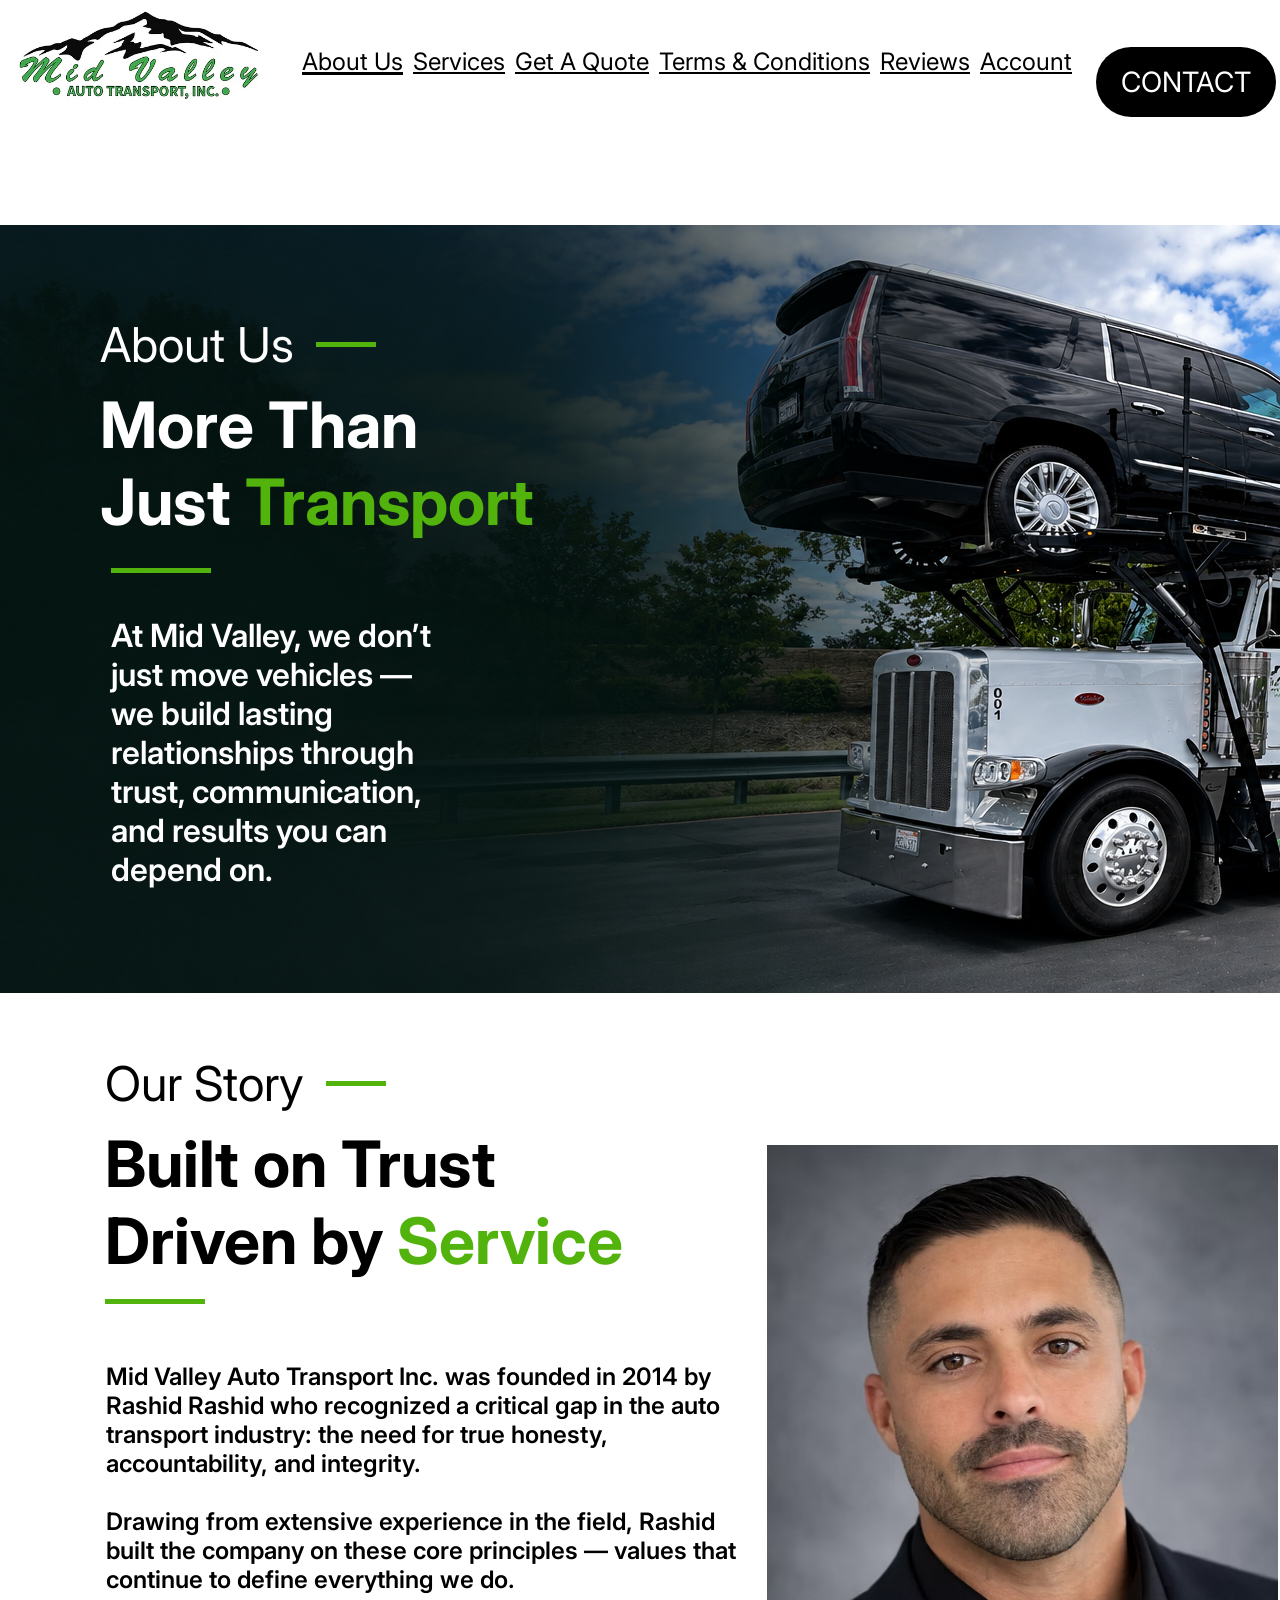
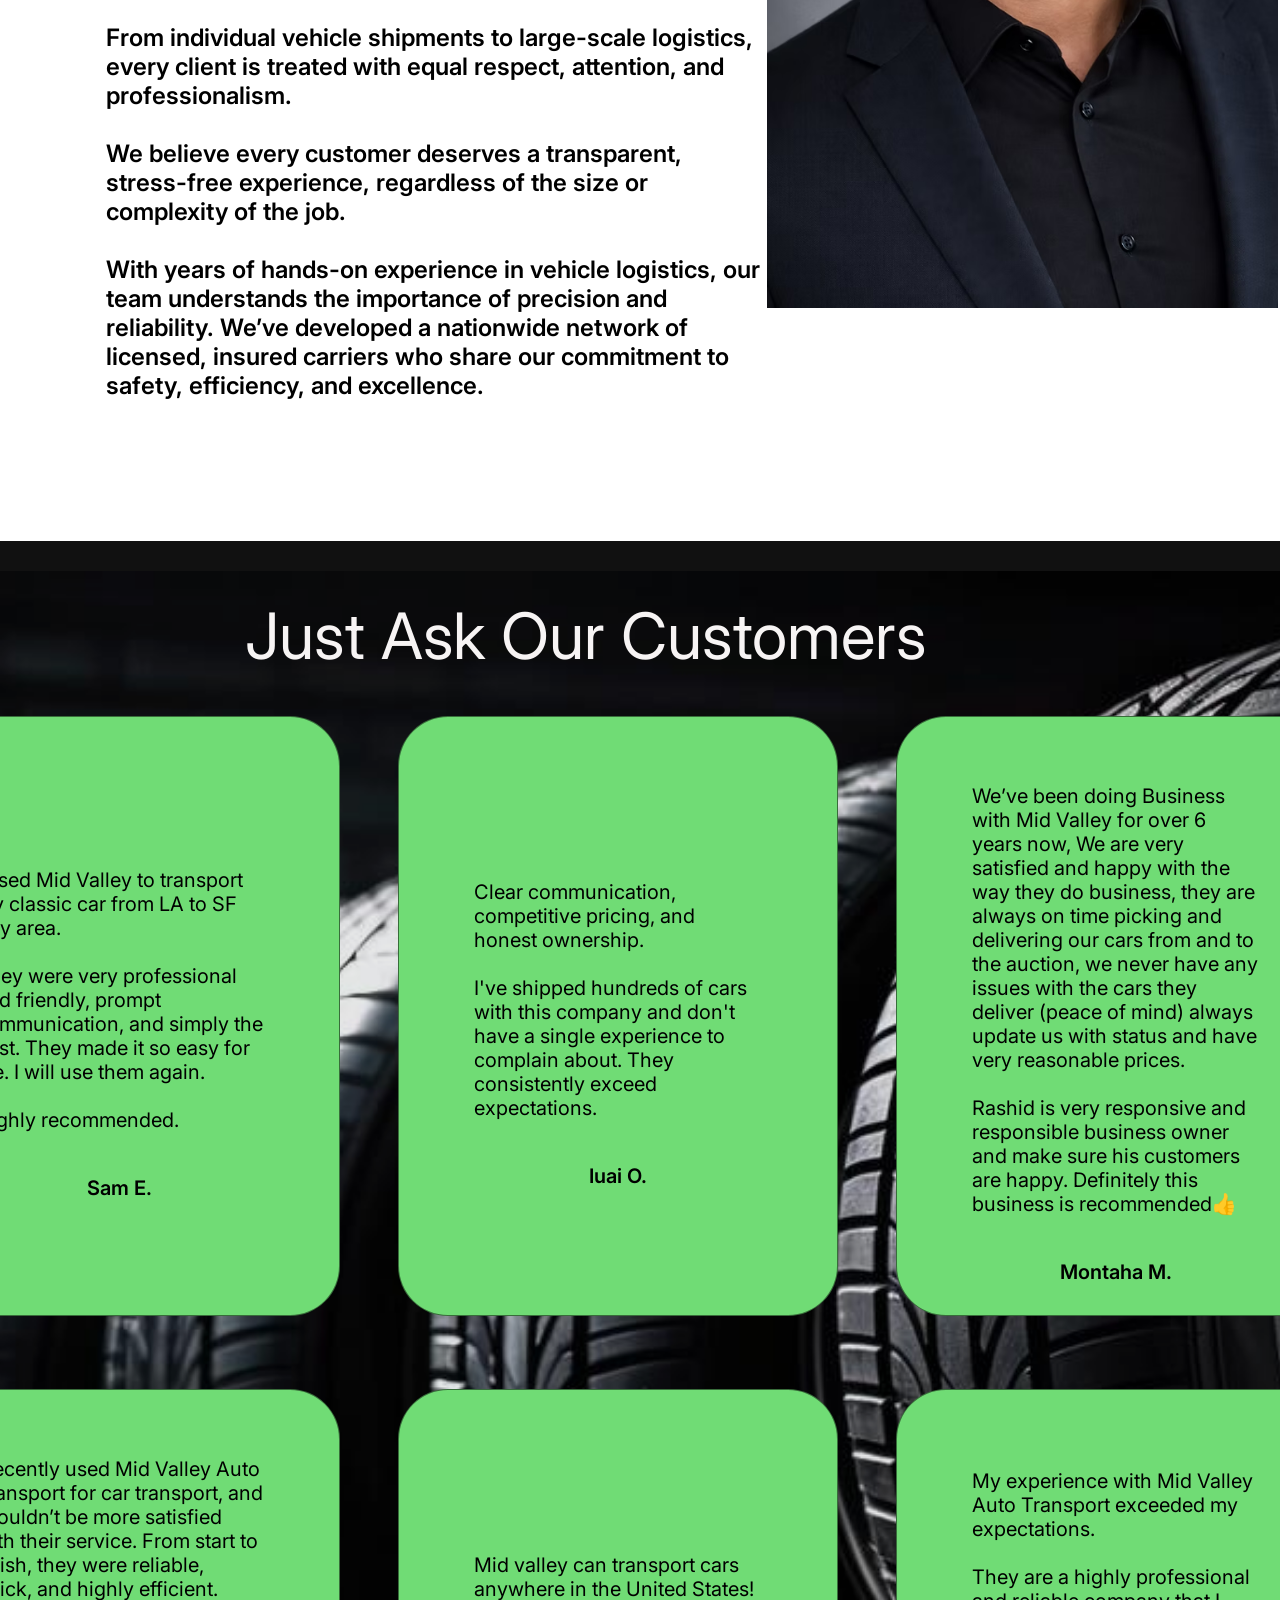
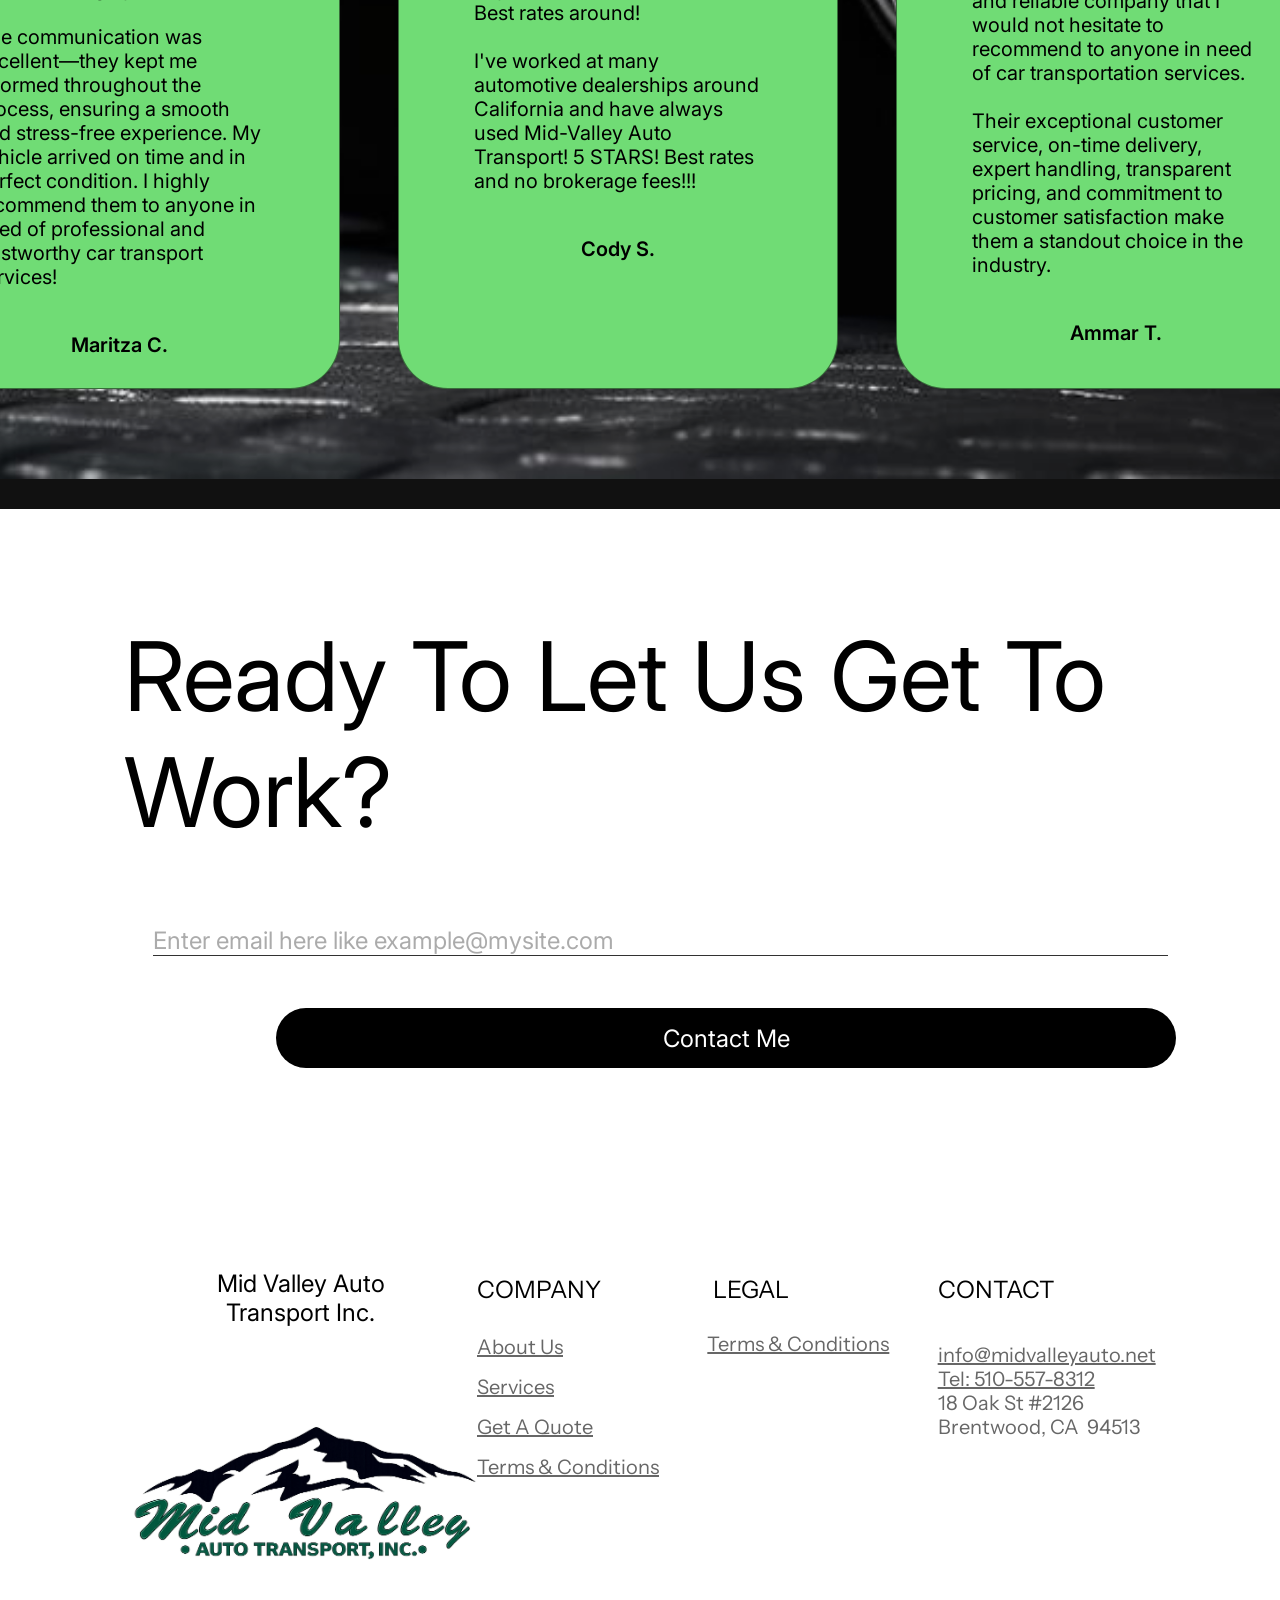
<file: about-us.html>
<!DOCTYPE html>
<html lang="en">

<!-- This part of the code handles fonts, styling and title. -->
<head>
    <meta charset="utf-8">
    <meta name="viewport" content="width=device-width, initial-scale=1">
    <title>About Us | Mid Valley Auto Transport Inc.</title>
    <link rel="preconnect" href="https://fonts.googleapis.com">
    <link rel="preconnect" href="https://fonts.gstatic.com" crossorigin>
    <link
        href="https://fonts.googleapis.com/css2?family=Inter:wght@300;400;500;600;700&family=Instrument+Sans:wght@400;500&display=swap"
        rel="stylesheet">
    <link rel="stylesheet" href="styles.css">
</head>

<body class="about">
    <div class="page">
        <header class="site-header light">
            <nav class="nav" aria-label="Main">
                <a class="nav-logo" href="index.html"><img src="assets/nav-logo-color.png" width="433" height="158"
                        alt="Mid Valley Auto Transport Inc. — Home"></a>
                <ul class="nav-links">
                    <li><a href="about-us.html" aria-current="page">About Us</a></li>
                    <li><a href="services.html">Services</a></li>
                    <li><a href="getquote.html">Get A Quote</a></li>
                    <li><a href="termsandconditions.html">Terms &amp; Conditions</a></li>
                    <li><a href="reviews.html">Reviews</a></li>
                    <li><a href="account.html">Account</a></li>
                </ul>
                <a class="nav-cta" href="contact.html">CONTACT</a>
            </nav>
        </header>
        <!-- Content of the page-->
        <main>
            <section class="about-hero">
                <img class="about-hero-bg" src="assets/about-hero.png" alt="Mid Valley carrier loaded with vehicles">
                <div class="about-hero-text">
                    <p class="kicker-line">About Us <img src="assets/about-line1.svg" width="60" height="5" alt=""></p>
                    <h1>More Than<br>Just <span class="g">Transport</span></h1>
                    <img class="bar" src="assets/about-line2.svg" width="100" height="5" alt="">
                    <p class="about-hero-copy">At Mid Valley, we don’t just move vehicles — we build lasting
                        relationships through trust, communication, and results you can depend on.</p>
                </div>
            </section>
            <section class="story">
                <div class="story-text">
                    <p class="kicker-line dark">Our Story <img src="assets/about-line1.svg" width="60" height="5"
                            alt=""></p>
                    <h2>Built on Trust<br>Driven by <span class="g">Service</span></h2>
                    <img class="bar" src="assets/about-line2.svg" width="100" height="5" alt="">
                    <div class="story-copy">
                        <p>Mid Valley Auto Transport Inc. was founded in 2014 by Rashid Rashid who recognized a critical
                            gap in the auto transport industry: the need for true honesty, accountability, and
                            integrity.</p>
                        <p>Drawing from extensive experience in the field, Rashid built the company on these core
                            principles — values that continue to define everything we do.</p>
                        <p>From individual vehicle shipments to large-scale logistics, every client is treated with
                            equal respect, attention, and professionalism.</p>
                        <p>We believe every customer deserves a transparent, stress-free experience, regardless of the
                            size or complexity of the job.</p>
                        <p>With years of hands-on experience in vehicle logistics, our team understands the importance
                            of precision and reliability. We’ve developed a nationwide network of licensed, insured
                            carriers who share our commitment to safety, efficiency, and excellence.</p>
                    </div>
                </div>
                <img class="founder" src="assets/about-founder.png" width="511" height="763"
                    alt="Rashid, founder of Mid Valley Auto Transport">
            </section>
            <section class="testimonials">
                <img class="testimonials-bg" src="assets/about-tires.png" alt="">
                <h2>Just Ask Our Customers</h2>
                <div class="t-grid">
                    <figure class="t-card">
                        <blockquote>
                            <p>I used Mid Valley to transport my classic car from LA to SF Bay area.</p>
                            <p>They were very professional and friendly, prompt communication, and simply the best. They
                                made it so easy for me. I will use them again.</p>
                            <p>Highly recommended.</p>
                        </blockquote>
                        <figcaption>Sam E.</figcaption>
                    </figure>
                    <figure class="t-card">
                        <blockquote>
                            <p>Clear communication, competitive pricing, and honest ownership.</p>
                            <p>I've shipped hundreds of cars with this company and don't have a single experience to
                                complain about. They consistently exceed expectations.</p>
                        </blockquote>
                        <figcaption>Iuai O.</figcaption>
                    </figure>
                    <figure class="t-card">
                        <blockquote>
                            <p>We’ve been doing Business with Mid Valley for over 6 years now, We are very satisfied and
                                happy with the way they do business, they are always on time picking and delivering our
                                cars from and to the auction, we never have any issues with the cars they deliver (peace
                                of mind) always update us with status and have very reasonable prices.</p>
                            <p>Rashid is very responsive and responsible business owner and make sure his customers are
                                happy. Definitely this business is recommended👍</p>
                        </blockquote>
                        <figcaption>Montaha M.</figcaption>
                    </figure>
                    <figure class="t-card">
                        <blockquote>
                            <p>I recently used Mid Valley Auto Transport for car transport, and I couldn’t be more
                                satisfied with their service. From start to finish, they were reliable, quick, and
                                highly efficient.</p>
                            <p>The communication was excellent—they kept me informed throughout the process, ensuring a
                                smooth and stress-free experience. My vehicle arrived on time and in perfect condition.
                                I highly recommend them to anyone in need of professional and trustworthy car transport
                                services!</p>
                        </blockquote>
                        <figcaption>Maritza C.</figcaption>
                    </figure>
                    <figure class="t-card">
                        <blockquote>
                            <p>Mid valley can transport cars anywhere in the United States! Best rates around!</p>
                            <p>I've worked at many automotive dealerships around California and have always used
                                Mid-Valley Auto Transport! 5 STARS! Best rates and no brokerage fees!!!</p>
                        </blockquote>
                        <figcaption>Cody S.</figcaption>
                    </figure>
                    <figure class="t-card">
                        <blockquote>
                            <p>My experience with Mid Valley Auto Transport exceeded my expectations.</p>
                            <p>They are a highly professional and reliable company that I would not hesitate to
                                recommend to anyone in need of car transportation services.</p>
                            <p>Their exceptional customer service, on-time delivery, expert handling, transparent
                                pricing, and commitment to customer satisfaction make them a standout choice in the
                                industry.</p>
                        </blockquote>
                        <figcaption>Ammar T.</figcaption>
                    </figure>
                </div>
            </section>
        </main>
        <footer class="site-footer">
            <div class="footer-inner">
                <h2 class="footer-title">Ready To Let Us Get To Work?</h2>
                <form class="footer-form" action="contact.html" method="get">
                    <label class="visually-hidden" for="footer-email">Email</label>
                    <input id="footer-email" name="email" type="email" autocomplete="email"
                        placeholder="Enter email here like example@mysite.com">
                    <img class="footer-line" src="assets/line-footer.svg" width="1655" height="1" alt="">
                    <button type="submit" class="contact-btn">Contact Me</button>
                </form>
                <div class="footer-cols">
                    <div class="footer-brand">
                        <p><a href="index.html">Mid Valley Auto<br>Transport Inc.</a></p>
                        <img src="assets/footer-logo.png" width="353" height="235"
                            alt="Mid Valley Auto Transport Inc. logo">
                    </div>
                    <div class="footer-col col-company">
                        <h3>COMPANY</h3>
                        <ul>
                            <li><a href="about-us.html">About Us</a></li>
                            <li><a href="services.html">Services</a></li>
                            <li><a href="getquote.html">Get A Quote</a></li>
                            <li><a href="termsandconditions.html">Terms &amp; Conditions</a></li>
                        </ul>
                    </div>
                    <div class="footer-col col-legal">
                        <h3>LEGAL</h3>
                        <ul>
                            <li><a href="termsandconditions.html">Terms &amp; Conditions</a></li>
                        </ul>
                    </div>
                    <div class="footer-col col-contact">
                        <h3>CONTACT</h3>
                        <address>
                            <a href="mailto:info@midvalleyauto.net">info@midvalleyauto.net</a>
                            <br>
                            <a href="tel:510-557-8312">Tel: 510-557-8312</a>
                            <br>
                            18 Oak St #2126
                            <br>
                            Brentwood, CA&nbsp; 94513
                        </address>
                    </div>
                </div>
            </div>
        </footer>
    </div>
</body>

</html>
</file>
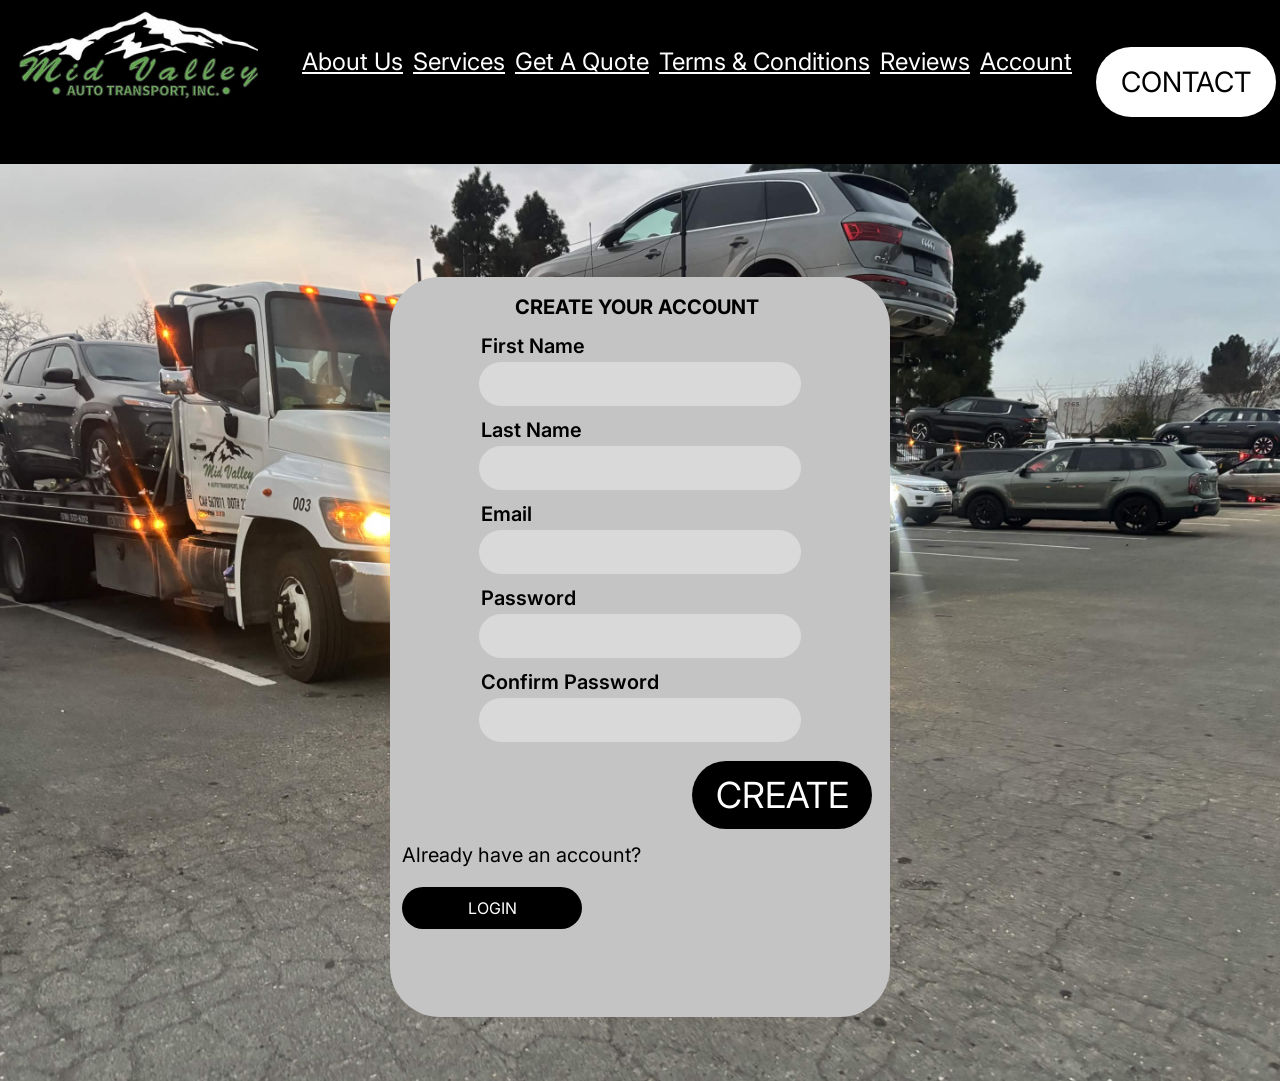
<file: account.html>
<!DOCTYPE html>
<html lang="en">
<head>
    <meta charset="utf-8">
    <meta name="viewport" content="width=device-width", initial-scale="1">
    <title>Mid Valley Auto Transport Inc.</title>
    <link rel="preconnect" href="https://fonts.googleapis.com">
    <link rel="preconnect" href="https://fonts.gstatic.com" crossorigin>
    <link rel="stylesheet" href="https://fonts.googleapis.com/css2?family=Inter:wght@300;400;500;600;700&family=Instrument+Sans:wght@400;500&display=swap">
    <link rel="stylesheet" href="styles.css">
</head>
<body class="account">
    <div class="page">
        <header class="site-header dark">
            <nav class="nav" aria-label="Main">
                <a class="nav-logo" href="index.html">
                    <img src="assets/nav-logo-white.png" width="340" height="125" alt="Mid Valley Auto Transport Inc. - Home">
                </a>
                <ul class="nav-links">
                    <li><a href="about-us.html">About Us</a></li>
                    <li><a href="services.html">Services</a></li>
                    <li><a href="getquote.html">Get A Quote</a></li>
                    <li><a href="termsandconditions.html">Terms &amp; Conditions</a></li>
                    <li><a href="reviews.html">Reviews</a></li>
                    <li><a href="account.html">Account</a></li>
                </ul>
                <a class="nav-cta" href="contact.html">CONTACT</a>
            </nav>
        </header>
        <main class="photo-main">
            <form class="account-box" action="#" method="post">
                <h1>CREATE YOUR ACCOUNT</h1>
                
                <div class="fields">
                    <label for="first-name">First Name</label>
                    <input type="text" id="first-name" name="first-name" autocomplete="given-name" required>

                    <label for="last-name">Last Name</label>
                    <input type="text" id="last-name" name="last-name" autocomplete="family-name" required>

                    <label for="email">Email</label>
                    <input type="email" id="email" name="email" autocomplete="email" required>

                    <label for="password">Password</label>
                    <input type="password" id="password" name="password" autocomplete="new-password" required>

                    <label for="confirm-password">Confirm Password</label>
                    <input type="password" id="confirm-password" name="confirm-password" autocomplete="new-password" required>
                </div>

                <p id="form-message" class="form-message" role="status" aria-live="polite"></p>
                <button type="submit" class="btn-black create-btn">CREATE</button>

                <p class="auth-alt">Already have an account?</p>

                <a class="btn-black login-link" href="login.html">LOGIN</a>
            </form>
        </main>
    </div>
    <script src="js/authorize.js"></script>
</body>
</html>
</file>
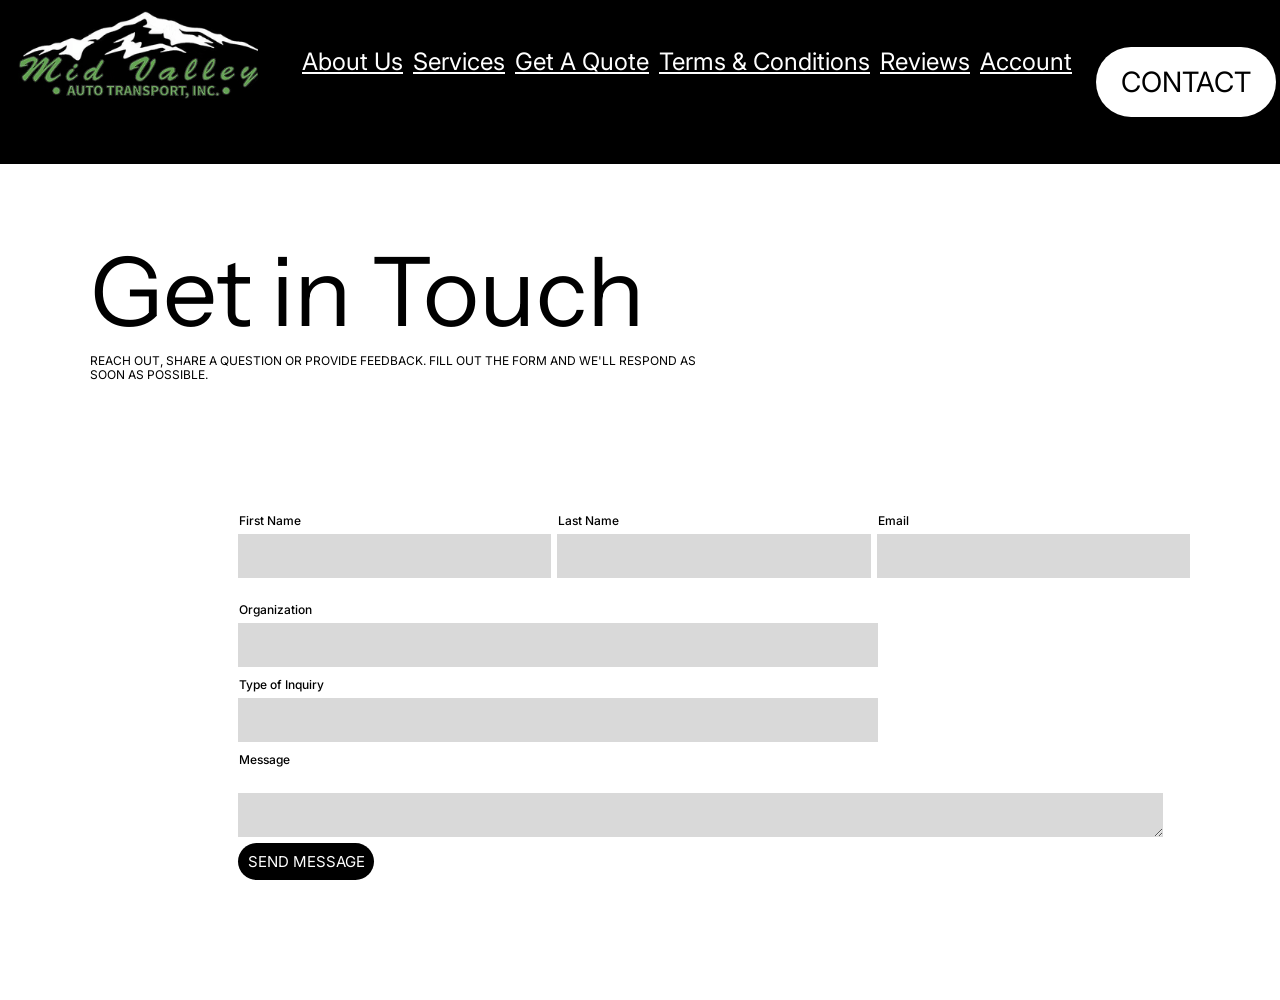
<file: contact.html>
<!DOCTYPE html>
<html lang="en">
<head>
    <meta charset="utf-8">
    <meta name="viewport" content="width=device-width, initial-scale=1">
    <title> Mid Valley Auto Transport Inc. | Get In Touch</title>
    <link rel="preconnect" href="https://fonts.googleapis.com">
    <link rel="preconnect" href="https://fonts.gstatic.com" crossorigin>
    <link rel="stylesheet" href="https://fonts.googleapis.com/css2?family=Inter:wght@300;400;500;600;700&family=Instrument+Sans:wght@400;500&display=swap">
    <link rel="stylesheet" href="styles.css">
</head>
<body class="contact">
    <div class="page">
        <header class="site-header dark">
            <nav class="nav" aria-label="Main">
                <a class="nav-logo" href="index.html">
                    <img src="assets/nav-logo-white.png" width="340" height="125" alt="Mid Valley Auto Transport Inc. - Home">
                </a>
                <ul class="nav-links">
                    <li><a href="about-us.html">About Us</a></li>
                    <li><a href="services.html">Services</a></li>
                    <li><a href="getquote.html">Get A Quote</a></li>
                    <li><a href="termsandconditions.html">Terms &amp; Conditions</a></li>
                    <li><a href="reviews.html">Reviews</a></li>
                    <li><a href="account.html">Account</a></li>
                </ul>
                <a class="nav-cta" href="contact.html" aria-current="page">CONTACT</a>
            </nav>
        </header>
        <main>
            <h1>Get in Touch</h1>
            <p class="introduction">Reach out, share a question or provide feedback. Fill out the form and we'll respond as soon as possible.</p>

            <form class="contact-form" action="#" method="post">
                <div class="row">
                    <div class="field">
                        <label for="first-name">First Name</label>
                        <input type="text" id="first-name" name="first-name" autocomplete="given-name" required>
                    </div>

                    <div class="field">
                        <label for="last-name">Last Name</label>
                        <input type="text" id="last-name" name="last-name" autocomplete="family-name" required>
                    </div>

                    <div class="field">
                        <label for="email">Email</label>
                        <input type="email" id="email" name="email" autocomplete="email" required>
                    </div>
                </div>

                <div class="field medium">
                    <label for="organization">Organization</label>
                    <input class="text" id="organization" name="organization" autocomplete="organization">
                </div>

                <div class="field medium">
                    <label for="inquiry-type">Type of Inquiry</label>
                    <input class="text" id="inquiry-type" name="inquiry-type" required>
                </div>               

                 <div class="field wide">
                    <label for="message">Message</label><br>
                    <textarea id="message" name="message" rows="1"></textarea>
                 </div>

                <button type="submit">Send Message</button>
            </form>
        </main>
    </div>
</body>
</html>
</file>
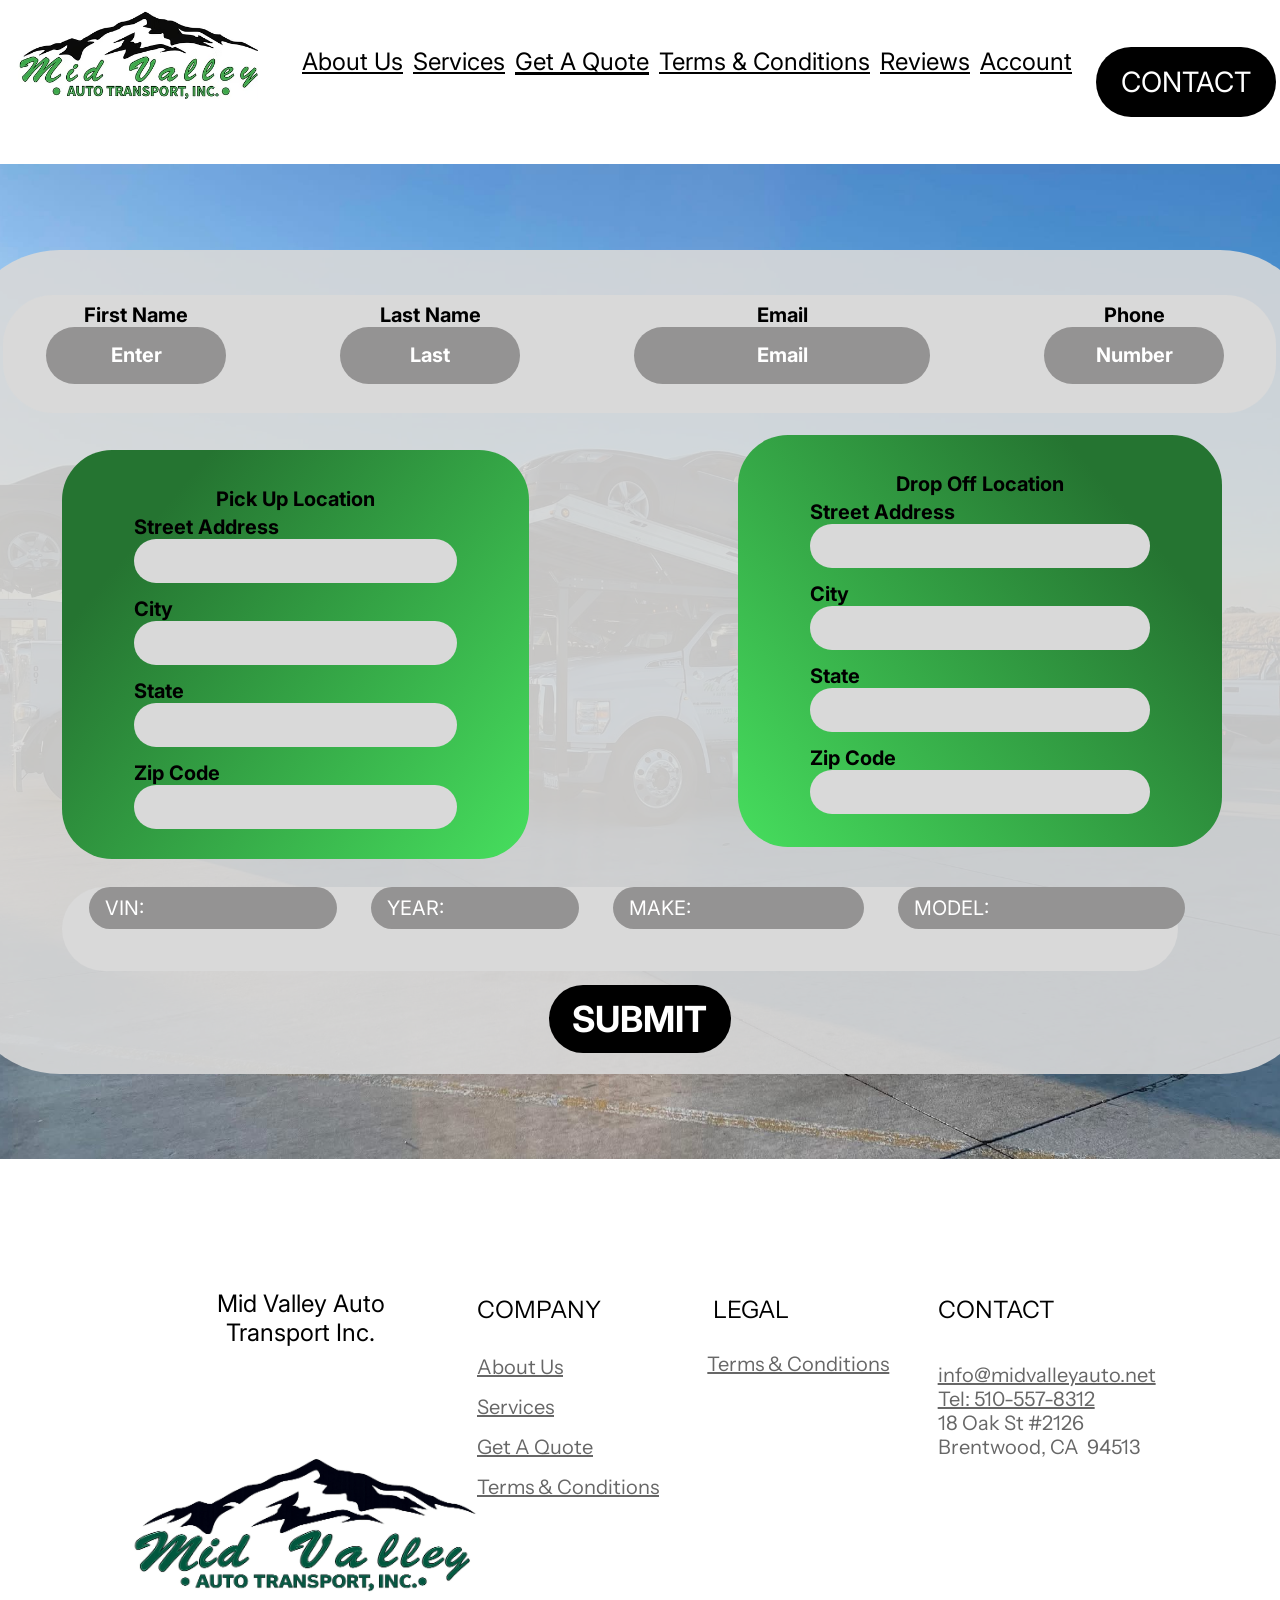
<file: getquote.html>
<!DOCTYPE html>
<html lang="en">
<head>
    <meta charset="utf-8">
    <meta name="viewport" content="width=device-width, initial-scale=1">
    <title>Get A Quote | Mid Valley Auto Transport Inc.</title>
    <link rel="preconnect" href="https://fonts.googleapis.com">
    <link rel="preconnect" href="https://fonts.gstatic.com" crossorigin>
    <link rel="stylesheet" href="https://fonts.googleapis.com/css2?family=Inter:wght@300;400;500;600;700&family=Instrument+Sans:wght@400;500&display=swap">
    <link rel="stylesheet" href="styles.css">
</head>
<body class="quote">
    <div class="page">
        <header class="site-header light">
            <nav class="nav" aria-label="Main">
                <a class="nav-logo" href="index.html">
                    <img src="assets/nav-logo-color.png" width="433" height="158" alt="Mid Valley Auto Transport Inc. - Home">
                </a>
                <ul class="nav-links">
                    <li><a href="about-us.html">About Us</a></li>
                    <li><a href="services.html">Services</a></li>
                    <li><a href="getquote.html" aria-current="page">Get A Quote</a></li>
                    <li><a href="termsandconditions.html">Terms &amp; Conditions</a></li>
                    <li><a href="reviews.html">Reviews</a></li>
                    <li><a href="account.html">Account</a></li>
                </ul>
                <a class="nav-cta" href="contact.html">CONTACT</a>
            </nav>
        </header>
        <main class="quote-main" style="--bg:url(../assets/quote-bg.png)">
            <h1 class="visually-hidden">Get A Quote</h1>
            <!--TODO: Add backend funtionality; set an action to the quote endpoint-->
            <form class="q-form" action="" method="post">
                <fieldset class="q-user">
                    <legend class="visually-hidden">Your information</legend>
                    <div>
                        <label for="q-first">First Name</label>
                        <input id="q-first" name="first_name" type="text" autocomplete="given-name" placeholder="Enter" required>
                    </div>
                    <div>
                        <label for="q-last">Last Name</label>
                        <input id="q-last" name="last_name" type="text" autocomplete="family-name" placeholder="Last" required>
                    </div>
                    <div class="wide">
                        <label for="q-email">Email</label>
                        <input id="q-email" name="email" type="email" autocomplete="email" placeholder="Email" required>
                    </div>
                    <div>
                        <label for="q-phone">Phone</label>
                        <input id="q-phone" name="phone" type="tel" autocomplete="tel" placeholder="Number" required>
                    </div>
                </fieldset>
                <div class="q-locs">
                    <fieldset class="q-loc pick">
                        <legend>Pick Up Location</legend>
                        <label for="pickup-street">Street Address</label>
                         <input id="pickup-street" name="pickup_street" type="text" autocomplete="section-pickup street-address" required>
                        <label for="pickup-city">City</label>
                         <input id="pickup-city" name="pickup_city" type="text" autocomplete="section-pickup address-level2" required>
                        <label for="pickup-state">State</label>
                         <input id="pickup-state" name="pickup_state" type="text" autocomplete="section-pickup address-level1" required>
                        <label for="pickup-zip">Zip Code</label>
                         <input id="pickup-zip" name="pickup_zip" type="text" autocomplete="section-pickup postal-code" inputmode="numeric" pattern="[0-9]{5}(-[0-9]{4})?" required>
                    </fieldset>
                    <fieldset class="q-loc drop">
                        <legend>Drop Off Location</legend>
                        <label for="dropoff-street">Street Address</label>
                         <input id="dropoff-street" name="dropoff_street" type="text" autocomplete="section-dropoff street-address" required>
                        <label for="dropoff-city">City</label>
                         <input id="dropoff-city" name="dropoff_city" type="text" autocomplete="section-dropoff address-level2" required>
                        <label for="dropoff-state">State</label>
                         <input id="dropoff-state" name="dropoff_state" type="text" autocomplete="section-dropoff address-level1" required>
                        <label for="dropoff-zip">Zip Code</label>
                         <input id="dropoff-zip" name="dropoff_zip" type="text" autocomplete="section-dropoff postal-code" inputmode="numeric" pattern="[0-9]{5}(-[0-9]{4})?" required>
                    </fieldset>
                </div>
                <fieldset class="q-vehicle">
                    <legend class="visually-hidden">Vehicle information</legend>
                    <label class="pill vin">
                        <span>VIN:</span>
                        <input name="vin" type="text" maxlength="17" autocapitalize="characters">
                    </label>
                    <label class="pill year">
                        <span>YEAR:</span>
                        <input name="year" type="number" min="1800" max="2200" inputmode="numeric"> <!--extended the year bounds just in case there is a really old car, or if this code lasts a really long time-->
                    </label>
                    <label class="pill make">
                        <span>MAKE:</span>
                        <input name="make" type="text" required>
                    </label>
                    <label class="pill model">
                        <span>MODEL:</span>
                        <input name="model" type="text" required>
                    </label>
                </fieldset>
                <button type="submit" class="btn-black q-submit">SUBMIT</button>
            </form>
        </main>
        <footer class="site-footer compact"> <!--this is just a compact vers. of the footer from the home page, it just doesn't have the "ready for us to get to work" part-->
            <div class="footer-inner">
                <div class="footer-cols">
                    <div class="footer-brand">
                        <p><a href="index.html">Mid Valley Auto<br>Transport Inc.</a></p>
                        <img src="assets/footer-logo.png" width="353" height="253" alt="Mid Valley Auto Transport Inc. logo">
                    </div>
                    <div class="footer-col col-company">
                        <h3>COMPANY</h3>
                        <ul>
                            <li><a href="about-us.html">About Us</a></li>
                            <li><a href="services.html">Services</a></li>
                            <li><a href="getquote.html">Get A Quote</a></li>
                            <li><a href="termsandconditions.html">Terms &amp; Conditions</a></li>
                        </ul>
                    </div>
                    <div class="footer-col col-legal">
                        <h3>LEGAL</h3>
                        <ul>
                            <li><a href="termsandconditions.html">Terms &amp; Conditions</a></li>
                        </ul>
                    </div>
                    <div class="footer-col col-contact">
                        <h3>CONTACT</h3>
                        <address>
                            <a href="mailto:info@midvalleyauto.net">info@midvalleyauto.net</a>
                            <br>
                            <a href="tel:510-557-8312">Tel: 510-557-8312</a>
                            <br>
                            18 Oak St #2126
                            <br>
                            Brentwood, CA&nbsp; 94513
                        </address>
                    </div>
                </div>
            </div>
        </footer>
    </div>
</body>
</html>
</file>
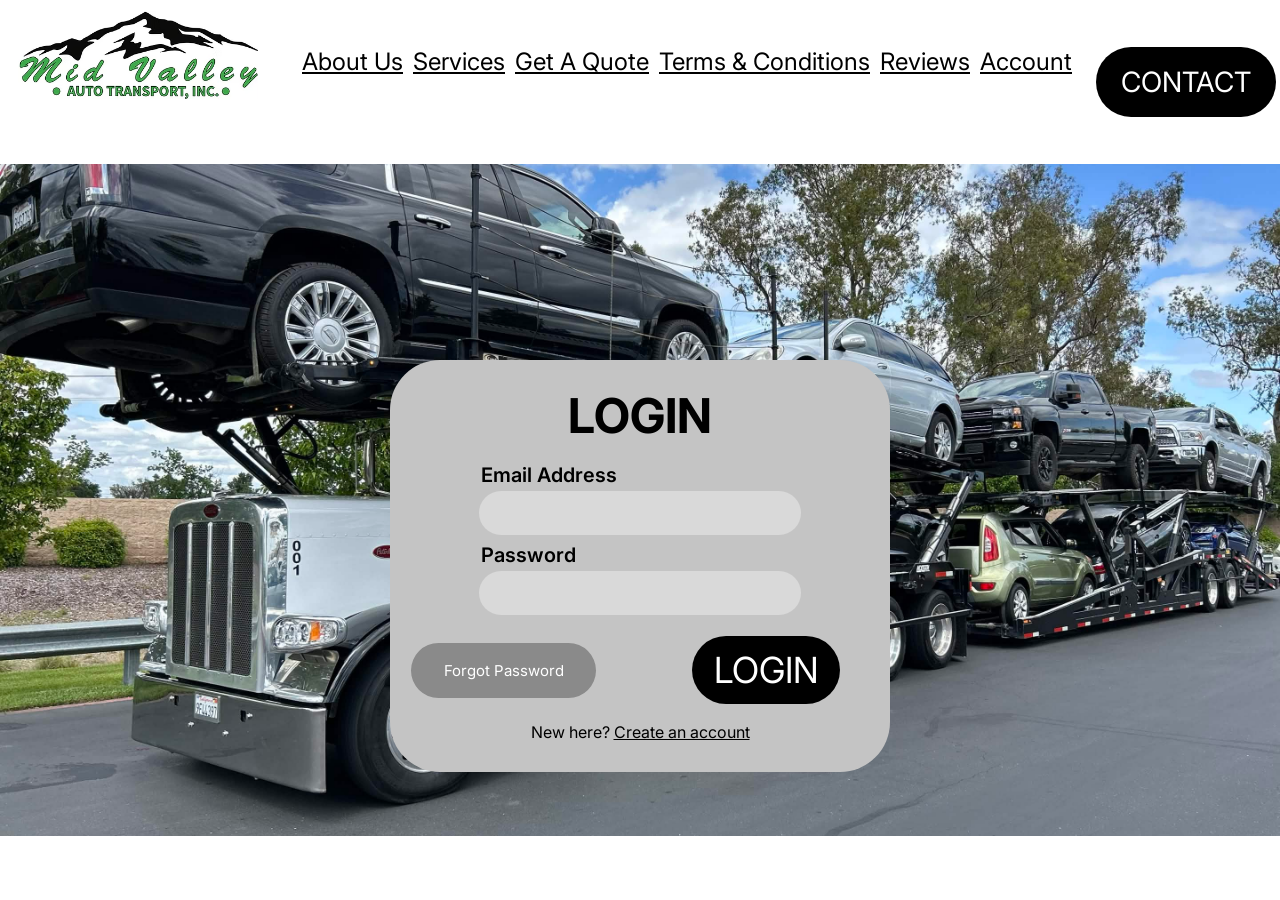
<file: login.html>
<!DOCTYPE html>
<html lang="en">
<head>
    <meta charset="utf-8">
    <meta name="viewport" content="width=device-width, initial-scale=1">

    <title>Login | Mid Valley Auto Transport Inc.</title>

    <link rel="preconnect" href="https://fonts.googleapis.com">
    <link rel="preconnect" href="https://fonts.gstatic.com" crossorigin>
    <link rel="stylesheet" href="https://fonts.googleapis.com/css2?family=Inter:wght@300;400;500;600;700&family=Instrument+Sans:wght@400;500&display=swap">
    <link rel="stylesheet" href="styles.css">
</head>

<body class="auth login">
    <div class="page">

        <header class="site-header light">
            <nav class="nav" aria-label="Main">
                <a class="nav-logo" href="index.html">
                    <img src="assets/nav-logo-color.png"
                         width="433" height="158"
                         alt="Mid Valley Auto Transport Inc. - Home">
                </a>

                <ul class="nav-links">
                    <li><a href="about-us.html">About Us</a></li>
                    <li><a href="services.html">Services</a></li>
                    <li><a href="getquote.html">Get A Quote</a></li>
                    <li><a href="termsandconditions.html">Terms &amp; Conditions</a></li>
                    <li><a href="reviews.html">Reviews</a></li>
                    <li><a href="account.html">Account</a></li>
                </ul>

                <a class="nav-cta" href="contact.html">CONTACT</a>
            </nav>
        </header>

        <main class="photo-main">

            <form class="auth-card login-box" action="" method="post">
                <h1>LOGIN</h1>

                <label for="login-email">Email Address</label>
                <input
                    id="login-email"
                    name="email"
                    type="email"
                    autocomplete="email"
                    required
                >

                <label for="login-password">Password</label>
                <input
                    id="login-password"
                    name="password"
                    type="password"
                    autocomplete="current-password"
                    required
                >

                <div class="auth-actions">
                    <a class="btn-grey" href="password-reset-Enter-Email.html">
                        Forgot Password
                    </a>

                    <button type="submit" class="btn-black">
                        LOGIN
                    </button>
                </div>

                <p class="auth-alt">
                    New here?
                    <a href="account.html">Create an account</a>
                </p>
            </form>
        </main>
    </div>
</body>
</html>
</file>
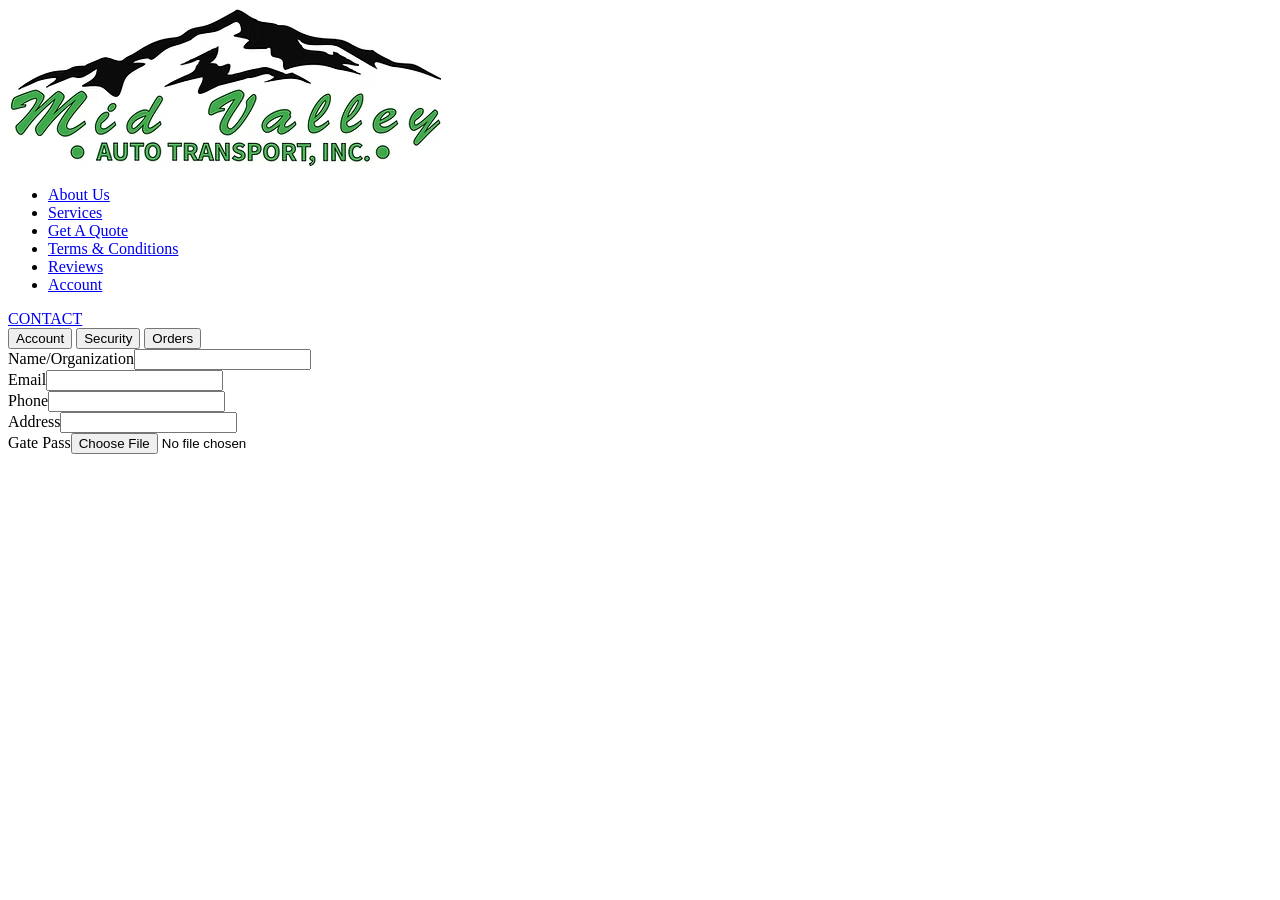
<file: profile.html>
<!DOCTYPE html>
<html lang="en">
<body class="profile">
    <div class="page">
        <header class="site-header light">
            <nav class="nav" aria-label="Main">
                <a class="nav-logo" href="index.html">
                    <img src="assets/nav-logo-color.png" width="433" height="158" alt="Mid Valley Auto Transport Inc. - Home">
                </a>
                <ul class="nav-links">
                        <li><a href="about-us.html">About Us</a></li>
                        <li><a href="services.html">Services</a></li>
                        <li><a href="getquote.html">Get A Quote</a></li>
                        <li><a href="termsandconditions.html">Terms &amp; Conditions</a></li>
                        <li><a href="reviews.html">Reviews</a></li>
                        <!--TODO: add an "if: logged in then: current page == profile", for now, i will 
                        make it so the account button routes here, instead of accnt creation page. We also
                        need to make "if logged in" checks for other pages so that the accnt page routes here-->
                        <li><a href="profile.html">Account</a></li>
                </ul>
                <a class="nav-cta" href="contact.html">CONTACT</a>
            </nav>
        </header>
        <main class="profile-main">
            <div class="tabs">
                <button class="tab active" data-tab="account-info">Account</button>
                <button class="tab" data-tab="security-info">Security</button>
                <button class="tab" data-tab="order-info">Orders</button>
            </div>
            <section class="panel" id="account-info">
                <form>
                    <div><label>Name/Organization<input type="text"></label></div>
                    <div><label>Email<input type="email"></label></div>
                    <div><label>Phone<input type="tel"></label></div>
                    <div><label>Address<input type="text"></label></div>
                    <div><label>Gate Pass<input type="file"></label></div>
                </form>
            </section>
            <section class="panel" id="security-info">
                <form>
                    <h2>Password</h2>
                    <input type="password"> <!--TODO: make it so that this pulls the pw from the DB, then you can reveal it, not type it in-->
                    <div><a class="change-pw" href="password-reset-Enter-Email.html">CHANGE PASSWORD</a></div>
                </form>
            </section>
            <section class="panel" id="order-info">
                <ul class="order-list">
                    <li>
                        <details class="orders" name="order">
                            <summary>CAR - DATE - STATUS <span>,</span></summary>
                            <div class="order-details">
                                <p>Pickup location: </p>
                                <p>Dropoff location: </p>
                                <p>Notes: </p>
                                <p>Date/Time picked up: </p>
                                <p>Date/Time dropped off: </p>
                            </div>
                        </details>
                    </li>
                    <li>
                        <details class="orders" name="order">
                            <summary>CAR - DATE - STATUS <span>,</span></summary>
                            <div class="order-details">
                                <p>Pickup location: </p>
                                <p>Dropoff location: </p>
                                <p>Notes: </p>
                                <p>Date/Time picked up: </p>
                                <p>Date/Time dropped off: </p>
                            </div>
                        </details>
                    </li>
                </ul>
            </section>
            <!--script for the buttons to work-->
            <script>
                //variables
                const tabs = document.querySelectorAll('.tab');
                const panels = document.querySelectorAll('.panel');
                //function for buttons
                function showPanel(name){
                    tabs.forEach(t => t.classList.toggle('active', t.dataset.tab === name));
                    panels.forEach(p => p.hidden = p.id !== name);
                }
                //add the button listeners
                tabs.forEach(tab => {
                    tab.addEventListener('click', () => showPanel(tab.dataset.tab));
                });
                //show the account details panel first
                showPanel('account-info');
            </script>
        </main>
        <!--genuinely, how do you use this js file Sadam?-->
        <!--<site-header></site-header>
        <script src="layout.js"></script>-->
    </div>
</body>
</html>
</file>
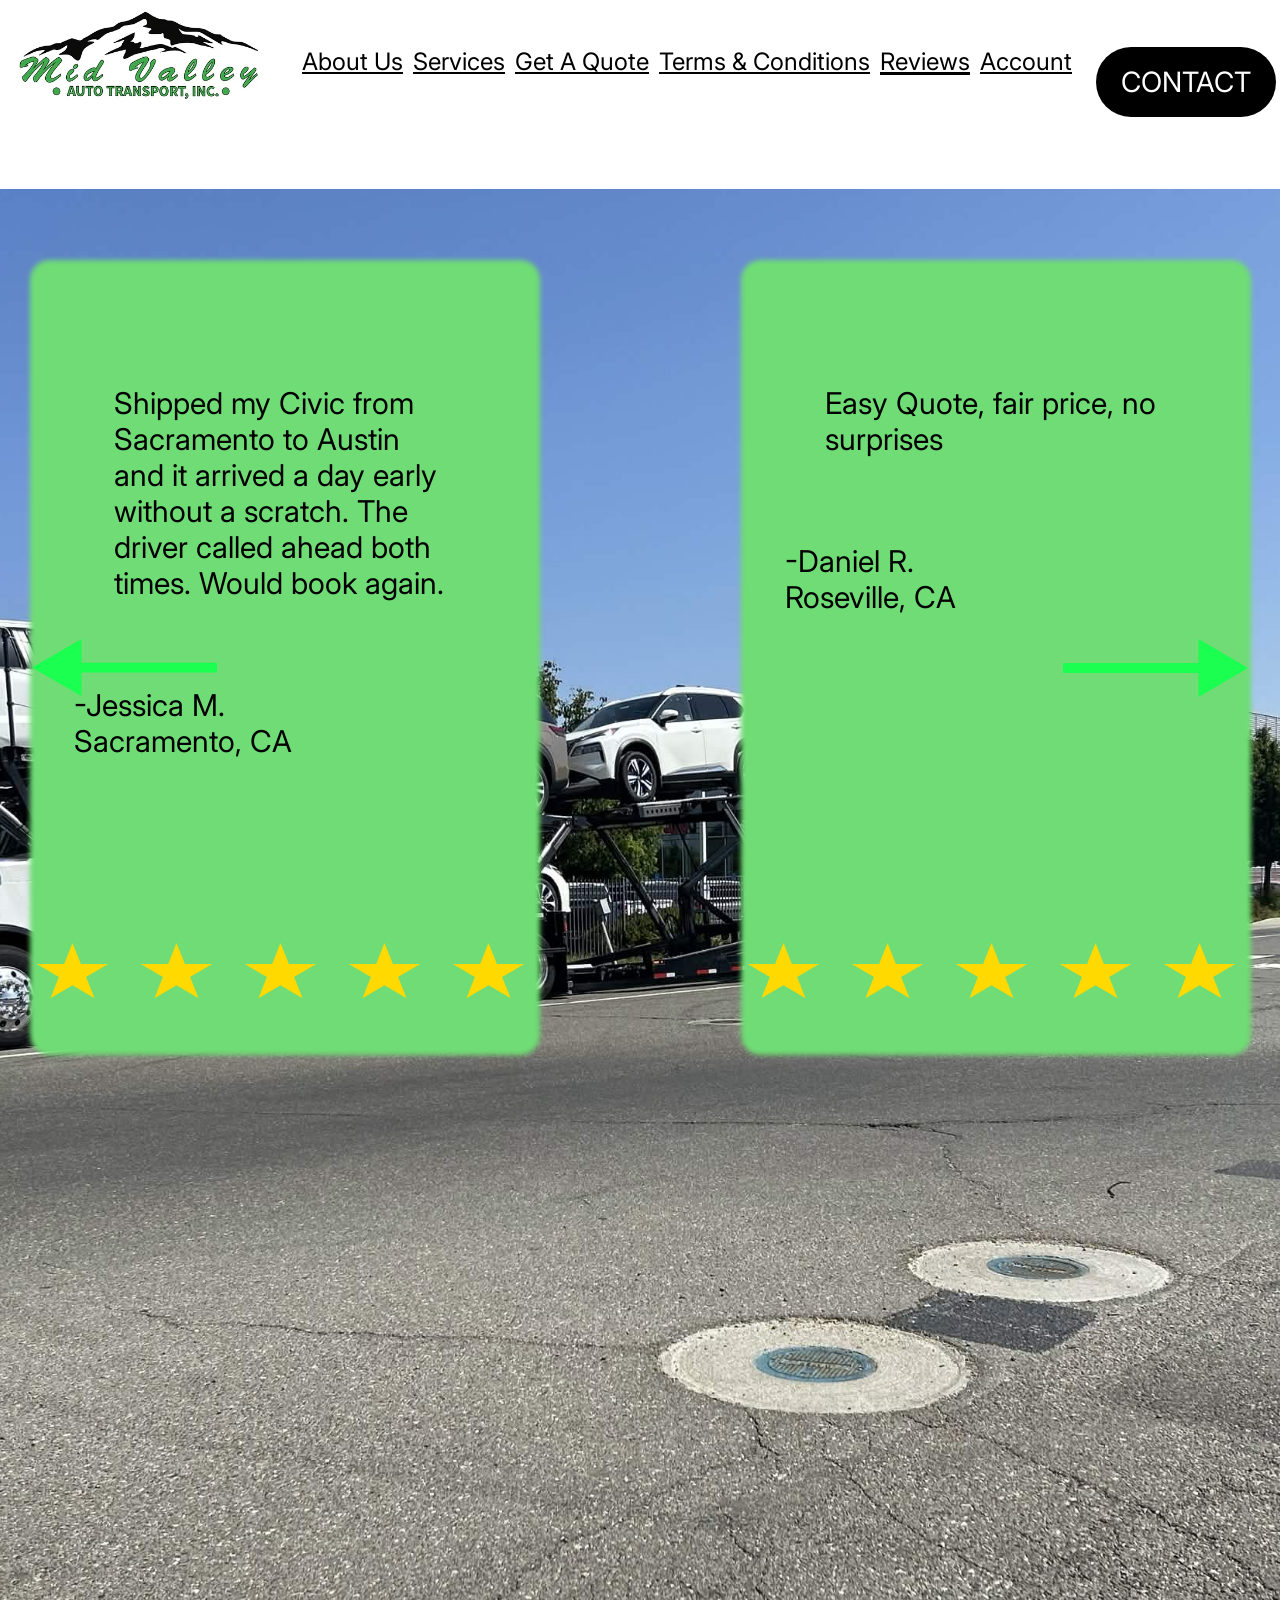
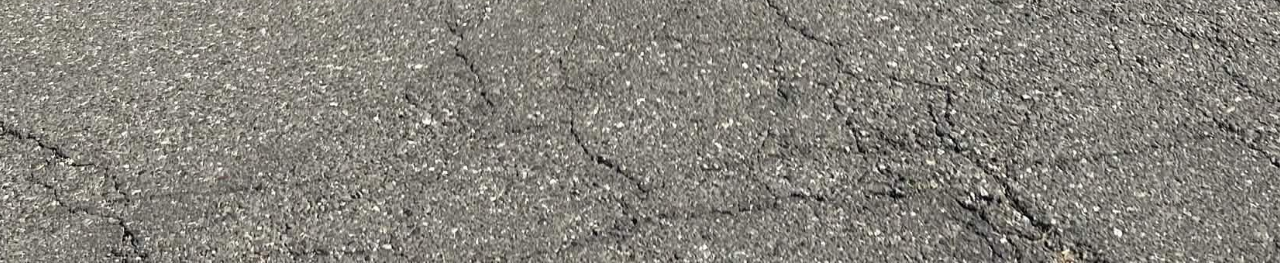
<file: reviews.html>
<!DOCTYPE html>
<html lang="en">
<head>
    <meta charset="utf-8">
    <meta name="viewport" content="width=device-width, initial-scale=1">
    <title>Reviews | Mid Valley Auto Transport Inc.</title>
    <link rel="preconnect" href="https://fonts.googleapis.com">
    <link rel="preconnect" href="https://fonts.gstatic.com" crossorigin>
    <link rel="stylesheet" href="https://fonts.googleapis.com/css2?family=Inter:wght@300;400;500;600;700&family=Instrument+Sans:wght@400;500&display=swap">
    <link rel="stylesheet" href="styles.css">
</head>
<body class="reviews">
    <div class="page">
        <header class="site-header light">
            <nav class="nav" aria-label="Main">
                <a class="nav-logo" href="index.html">
                    <img src="assets/nav-logo-color.png" width="433" height="158" alt="Mid Valley Auto Transport Inc. - Home">
                </a>
                <ul class="nav-links">
                        <li><a href="about-us.html">About Us</a></li>
                        <li><a href="services.html">Services</a></li>
                        <li><a href="getquote.html">Get A Quote</a></li>
                        <li><a href="termsandconditions.html">Terms &amp; Conditions</a></li>
                        <li><a href="reviews.html" aria-current="page">Reviews</a></li>
                        <li><a href="account.html">Account</a></li>
                </ul>
                <a class="nav-cta" href="contact.html">CONTACT</a>
            </nav>
        </header>
        <main class="photo-main reviews-main" style="--bg:url(assets/reviews-bg.png)">
            <h1 class="visually-hidden">Customer Reviews</h1>
            <div class="r-carousel">
                <div class="r-track">
                    <figure class="r-card">
                        <blockquote><p id="block-A-text">Shipped my Civic from Sacramento to Austin and it arrived a day early without a scratch. The driver called ahead both times. Would book again.</p></blockquote>
                        <figcaption id="caption-A">-Jessica M.<br>Sacramento, CA</figcaption>
                        <img class="stars" src="assets/reviews-stars.svg" width="491" height="61" alt="5 out of 5 stars">
                    </figure>
                    <figure class="r-card">
                        <blockquote><p id="block-B-text">Easy Quote, fair price, no surprises</p></blockquote>
                        <figcaption id="caption-B">-Daniel R.<br>Roseville, CA</figcaption>
                        <img class="stars" src="assets/reviews-stars.svg" width="491" height="61" alt="5 out of 5 stars">
                    </figure>
                </div>
                <button id="left_arrow_btn" type="button" class="r-arrow prev" aria-label="Previous reviews">
                    <img src="assets/reviews-arrow-left.svg" width="187" height="57.74" alt="">
                </button>
                <button id="right_arrow_btn" type="button" class="r-arrow next" aria-label="Next Reviews">
                    <img src="assets/reviews-arrow-right.svg" width="187" height="57.74" alt="">
                </button>
                <!--this is the script for the arrow buttons to change the reviews-->
                <script>
                    //list of block quote review text (goes by pair of 2s):
                    const blockReviews = [
                        "Shipped my Civic from Sacramento to Austin and it arrived a day early without a scratch. The driver called ahead both times. Would book again.",
                        "Easy Quote, fair price, no surprises",
                        "Customer service was outstanding. Every time I called, someone actually picked up and knew where my car was.",
                        "Moved two vehicles for our family relocation to Oregon. Coordinated everything so both arrived the same day.",
                        "Fast, friendly, reliable. Five stars.",
                        "I got quotes from four companies. Mid Valley wasn't the cheapest, but they were the most transparent, and that's why I picked them. Zero regrets.",
                        "I was nervous about shipping my car cross-country for a job move, but the team walked me through every step. Updates were consistent and the pickup window was exactly what they promised.",
                        "Professional from start to finish. The driver took photos at pickup and delivery, which gave me real peace of mind.",
                        "Dealer purchase out of state and they handled pickup directly from the dealership. Saved me a flight and a 12-hour drive.",
                        "Driver was courteous and careful loading my SUV. Delivery was right on schedule.",
                        "Second time using Mid Valley and they've been great both times. Highly recommend.",
                        "Needed a classic truck moved to Arizona. They used enclosed transport and treated it like it was their own.",
                        "Shipped my car home after graduation. Affordable for a student budget and super responsive on the phone.",
                        "Clear communication, on-time pickup, smooth delivery. That's all you want from a transport company."
                    ];
                    //list of figcaption review text (also pairs of 2):
                    const captionReviews = [
                        "-Jessica M.<br>Sacramento, CA",
                        "-Daniel R.<br>Roseville, CA",
                        "-Angela P.<br>Lodi, CA",
                        "-Ryan D.<br>Citrus Heights, Ca",
                        "-Sofia G.<br>Turlock, CA",
                        "-Brain H.<br>Rancho Cordova, Ca",
                        "-Priya S.<br>Elk Grove, CA",
                        "-Marcus T.<br>Stockton, Ca",
                        "-Nadia A.<br>West Sacramento, CA",
                        "-Tom B.<br>Manteca, Ca",
                        "-Linda K.<br>Modesto, CA",
                        "-Carlos V.<br>Fresno, Ca",
                        "-Hannah W.<br>Davis, CA",
                        "-Kevin L.<br>Folsom, Ca"
                    ];
                    //variables
                    let currentIndex = 0;
                    const blockTextElementA = document.getElementById("block-A-text");
                    const blockTextElementB = document.getElementById("block-B-text");
                    const captionTextElementA = document.getElementById("caption-A");
                    const captionTextElementB = document.getElementById("caption-B");
                    const rightArrowBTN = document.getElementById("right_arrow_btn");
                    const leftArrowBTN = document.getElementById("left_arrow_btn");

                    function replaceText(){
                        //update block text
                        blockTextElementA.textContent = blockReviews[currentIndex];
                        blockTextElementB.textContent = blockReviews[currentIndex+1];
                        //update caption text
                        captionTextElementA.innerHTML = captionReviews[currentIndex]; //use innerHTML instead of textContent so that the <br> works
                        captionTextElementB.innerHTML = captionReviews[currentIndex+1];
                    }

                    //button listening
                    rightArrowBTN.addEventListener("click", () =>{ //right button (for incrementing reviews)
                        currentIndex = (currentIndex+2)%blockReviews.length; //will loop back to 0 at end, can use either list lengths (they are the same)
                        replaceText();
                    });
                    leftArrowBTN.addEventListener("click", () =>{ //left arrow (for decrementing reviews)
                        currentIndex = (currentIndex-2+blockReviews.length)%blockReviews.length; //will allow index wrapping
                        replaceText();
                    });
                </script>
            </div>
        </main>
    </div>
</body>
</html>
</file>
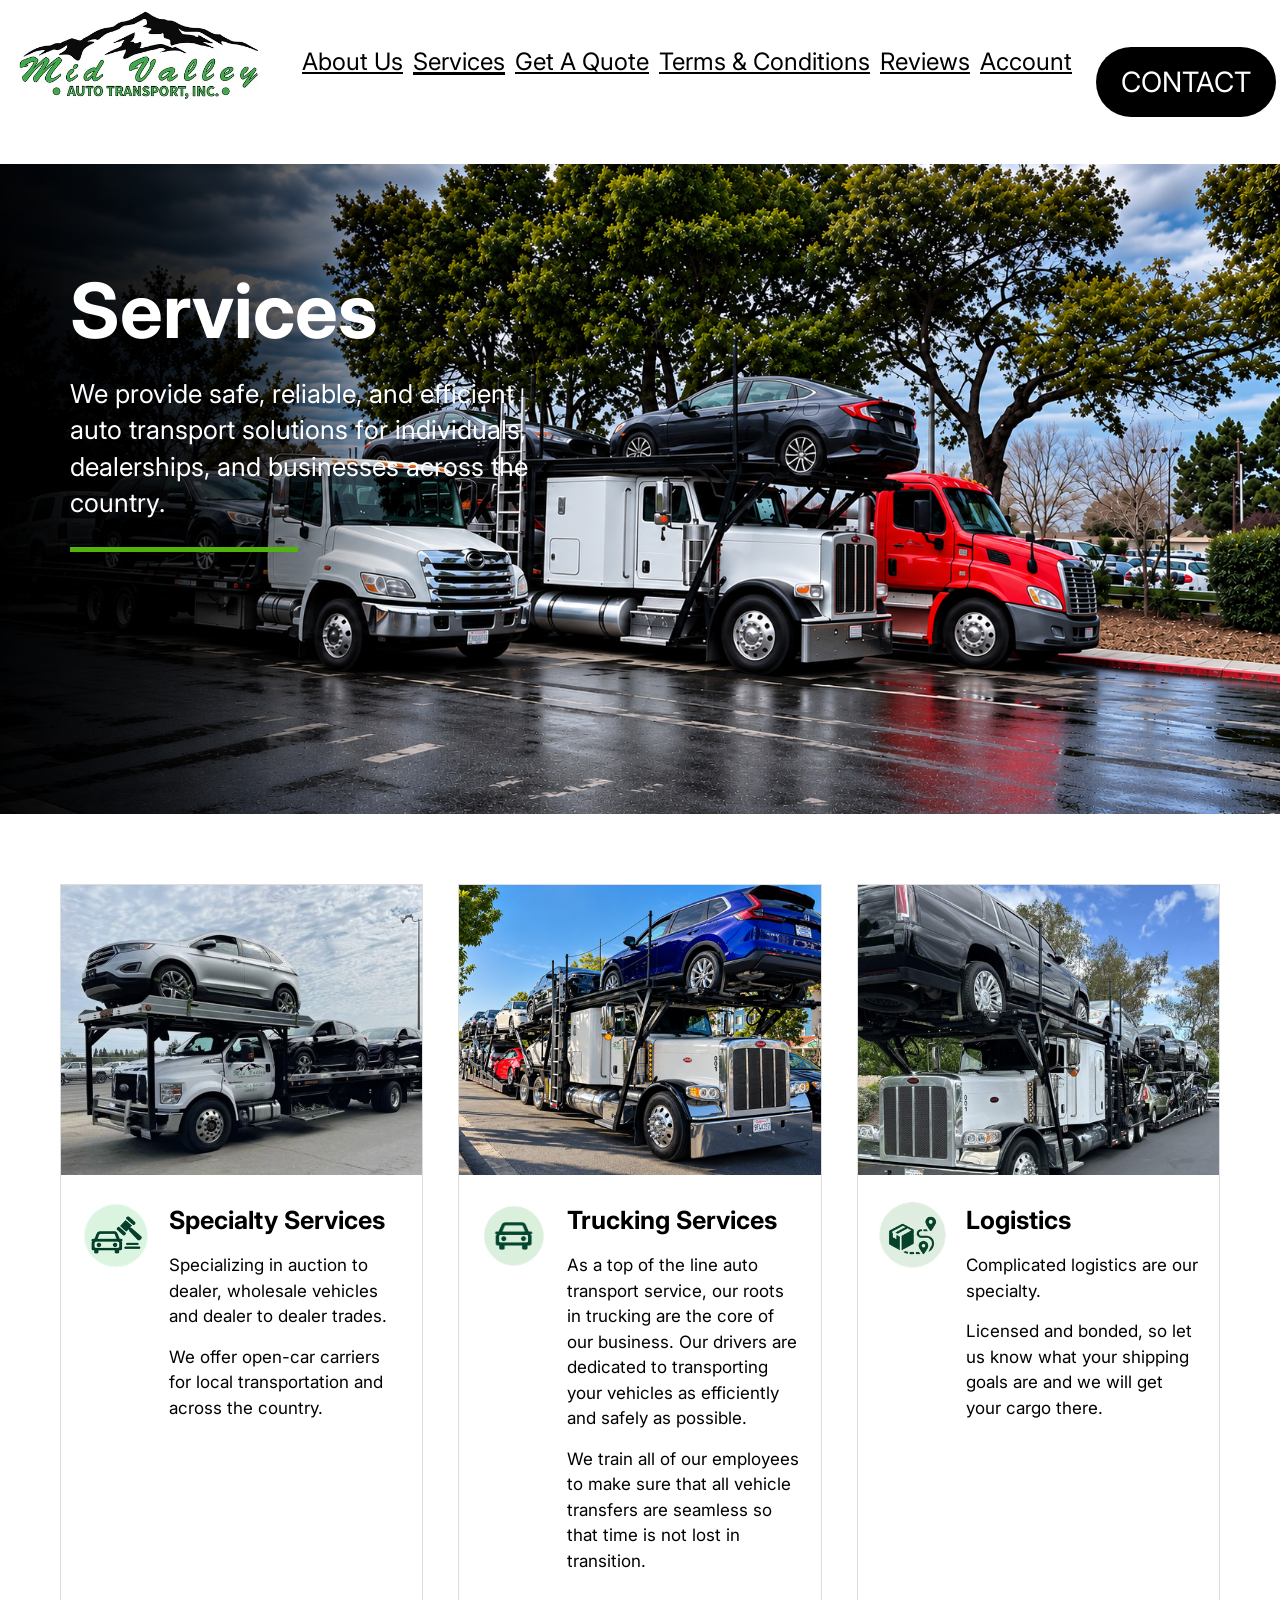
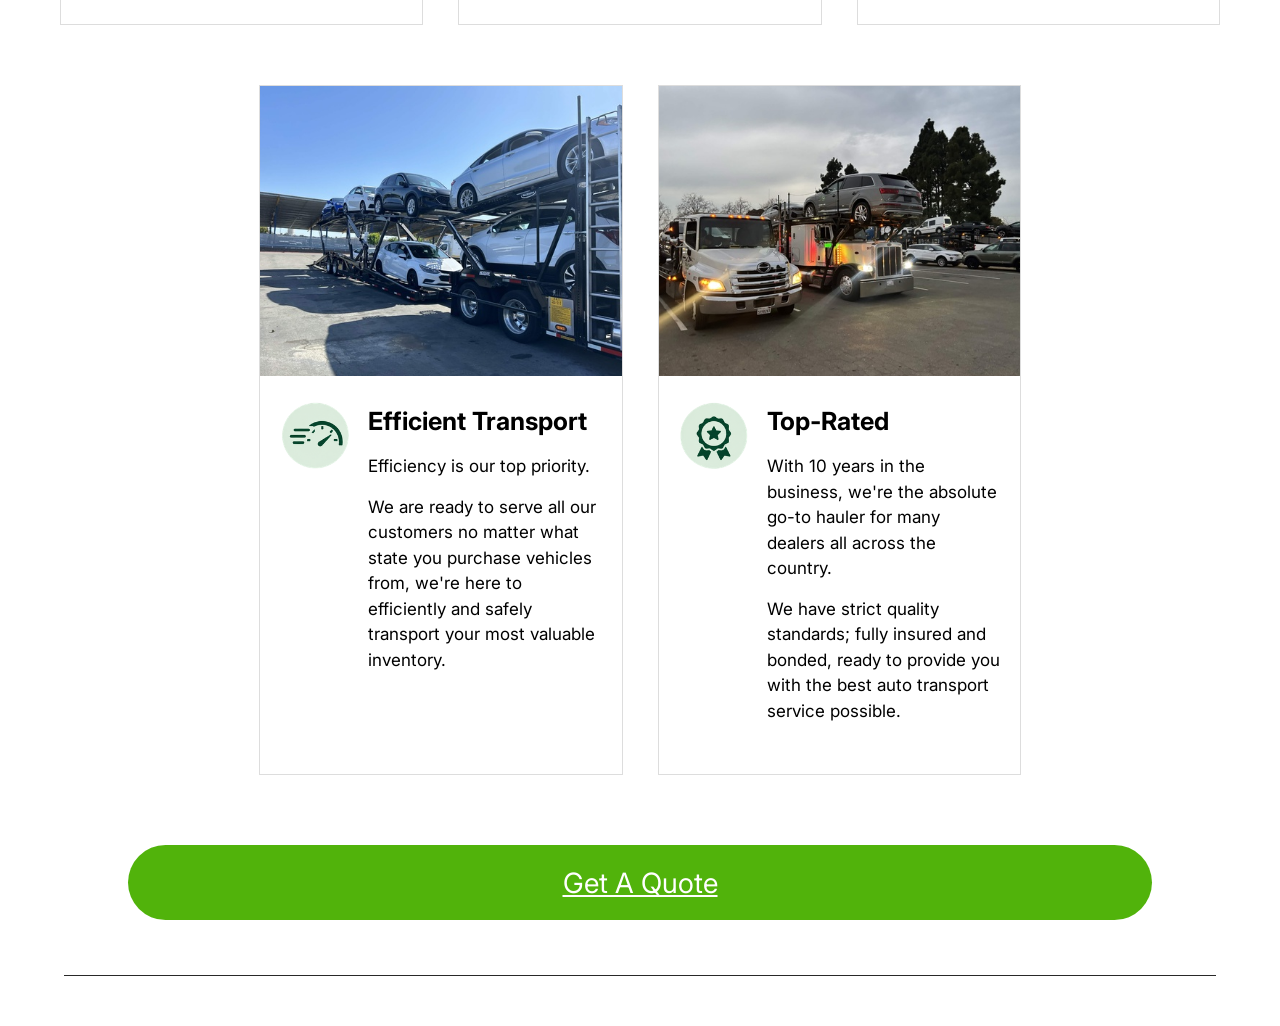
<file: services.html>
<!DOCTYPE html>
<html lang="en">
<head>
    <meta charset="utf-8">
    <meta name="viewport" content="width=device-width, initial-scale=1">

    <title>Services | Mid Valley Auto Transport Inc.</title>

    <link rel="preconnect" href="https://fonts.googleapis.com">
    <link rel="preconnect" href="https://fonts.gstatic.com" crossorigin>
    <link rel="stylesheet" href="https://fonts.googleapis.com/css2?family=Inter:wght@300;400;500;600;700&family=Instrument+Sans:wght@400;500&display=swap">
    <link rel="stylesheet" href="styles.css">
</head>

<body class="services">
    <div class="page">

        <!-- Navigation -->
        <header class="site-header light">
            <nav class="nav" aria-label="Main">
                <a class="nav-logo" href="index.html">
                    <img src="assets/nav-logo-color.png"
                         width="433" height="158"
                         alt="Mid Valley Auto Transport Inc. - Home">
                </a>

                <ul class="nav-links">
                    <li><a href="about-us.html">About Us</a></li>
                    <li><a href="services.html" aria-current="page">Services</a></li>
                    <li><a href="getquote.html">Get A Quote</a></li>
                    <li><a href="termsandconditions.html">Terms &amp; Conditions</a></li>
                    <li><a href="reviews.html">Reviews</a></li>
                    <li><a href="account.html">Account</a></li>
                </ul>

                <a class="nav-cta" href="contact.html">CONTACT</a>
            </nav>
        </header>

        <main>

            <!-- Services Overview -->
            <section class="svc-hero">
                <img
                    class="svc-hero-bg"
                    src="assets/services-hero.png"
                    alt="Mid Valley auto transport trucks"
                >

                <div class="svc-hero-text">
                    <h1>Services</h1>

                    <p>
                        We provide safe, reliable, and efficient
                        auto transport solutions for individuals,
                        dealerships, and businesses across the country.
                    </p>

                    <img
                        src="assets/svc-line11.svg"
                        width="228"
                        height="5"
                        alt=""
                    >
                </div>
            </section>

            <!-- Service Information Cards -->
            <section class="svc-grid" aria-label="Our transportation services">

                <!-- Specialty Services -->
                <article class="svc-card">
                    <img
                        class="svc-photo"
                        src="assets/svc-specialty.png"
                        alt="Specialty vehicle transportation"
                    >

                    <div class="svc-body">
                        <img
                            class="svc-icon"
                            src="assets/icon-specialty.png"
                            alt=""
                        >

                        <div>
                            <h2>Specialty Services</h2>

                            <div class="svc-copy">
                                <p>
                                    Specializing in auction to dealer,
                                    wholesale vehicles and dealer to
                                    dealer trades.
                                </p>

                                <p>
                                    We offer open-car carriers for local
                                    transportation and across the country.
                                </p>
                            </div>
                        </div>
                    </div>
                </article>

                <!-- Trucking Services -->
                <article class="svc-card">
                    <img
                        class="svc-photo"
                        src="assets/svc-trucking.png"
                        alt="Vehicle carrier truck"
                    >

                    <div class="svc-body">
                        <img
                            class="svc-icon"
                            src="assets/icon-trucking.png"
                            alt=""
                        >

                        <div>
                            <h2>Trucking Services</h2>

                            <div class="svc-copy">
                                <p>
                                    As a top of the line auto transport
                                    service, our roots in trucking are
                                    the core of our business. Our drivers
                                    are dedicated to transporting your
                                    vehicles as efficiently and safely
                                    as possible.
                                </p>

                                <p>
                                    We train all of our employees to make
                                    sure that all vehicle transfers are
                                    seamless so that time is not lost
                                    in transition.
                                </p>
                            </div>
                        </div>
                    </div>
                </article>

                <!-- Logistics -->
                <article class="svc-card">
                    <img
                        class="svc-photo"
                        src="assets/svc-logistics.png"
                        alt="Auto transport logistics"
                    >

                    <div class="svc-body">
                        <img
                            class="svc-icon"
                            src="assets/icon-logistics.png"
                            alt=""
                        >

                        <div>
                            <h2>Logistics</h2>

                            <div class="svc-copy">
                                <p>
                                    Complicated logistics are our specialty.
                                </p>

                                <p>
                                    Licensed and bonded, so let us know
                                    what your shipping goals are and we
                                    will get your cargo there.
                                </p>
                            </div>
                        </div>
                    </div>
                </article>

                <!-- Efficient Transport -->
                <article class="svc-card">
                    <img
                        class="svc-photo"
                        src="assets/svc-efficient.png"
                        alt="Efficient vehicle transportation"
                    >

                    <div class="svc-body">
                        <img
                            class="svc-icon"
                            src="assets/icon-efficient.png"
                            alt=""
                        >

                        <div>
                            <h2>Efficient Transport</h2>

                            <div class="svc-copy bold">
                                <p>
                                    Efficiency is our top priority.
                                </p>

                                <p>
                                    We are ready to serve all our customers
                                    no matter what state you purchase
                                    vehicles from, we're here to efficiently
                                    and safely transport your most valuable
                                    inventory.
                                </p>
                            </div>
                        </div>
                    </div>
                </article>

                <!-- Top-Rated -->
                <article class="svc-card">
                    <img
                        class="svc-photo"
                        src="assets/svc-toprated.png"
                        alt="Professional auto transport services"
                    >

                    <div class="svc-body">
                        <img
                            class="svc-icon"
                            src="assets/icon-toprated.png"
                            alt=""
                        >

                        <div>
                            <h2>Top-Rated</h2>

                            <div class="svc-copy bold">
                                <p>
                                    With 10 years in the business,
                                    we're the absolute go-to hauler for
                                    many dealers all across the country.
                                </p>

                                <p>
                                    We have strict quality standards;
                                    fully insured and bonded, ready to
                                    provide you with the best auto
                                    transport service possible.
                                </p>
                            </div>
                        </div>
                    </div>
                </article>

            </section>

            <!-- Get A Quote Button -->
            <a class="svc-quote" href="getquote.html">
                Get A Quote
            </a>

            <img
                class="svc-rule"
                src="assets/svc-line10.svg"
                alt=""
            >

        </main>

        <!-- footer  -->

    </div>
</body>
</html>
</file>
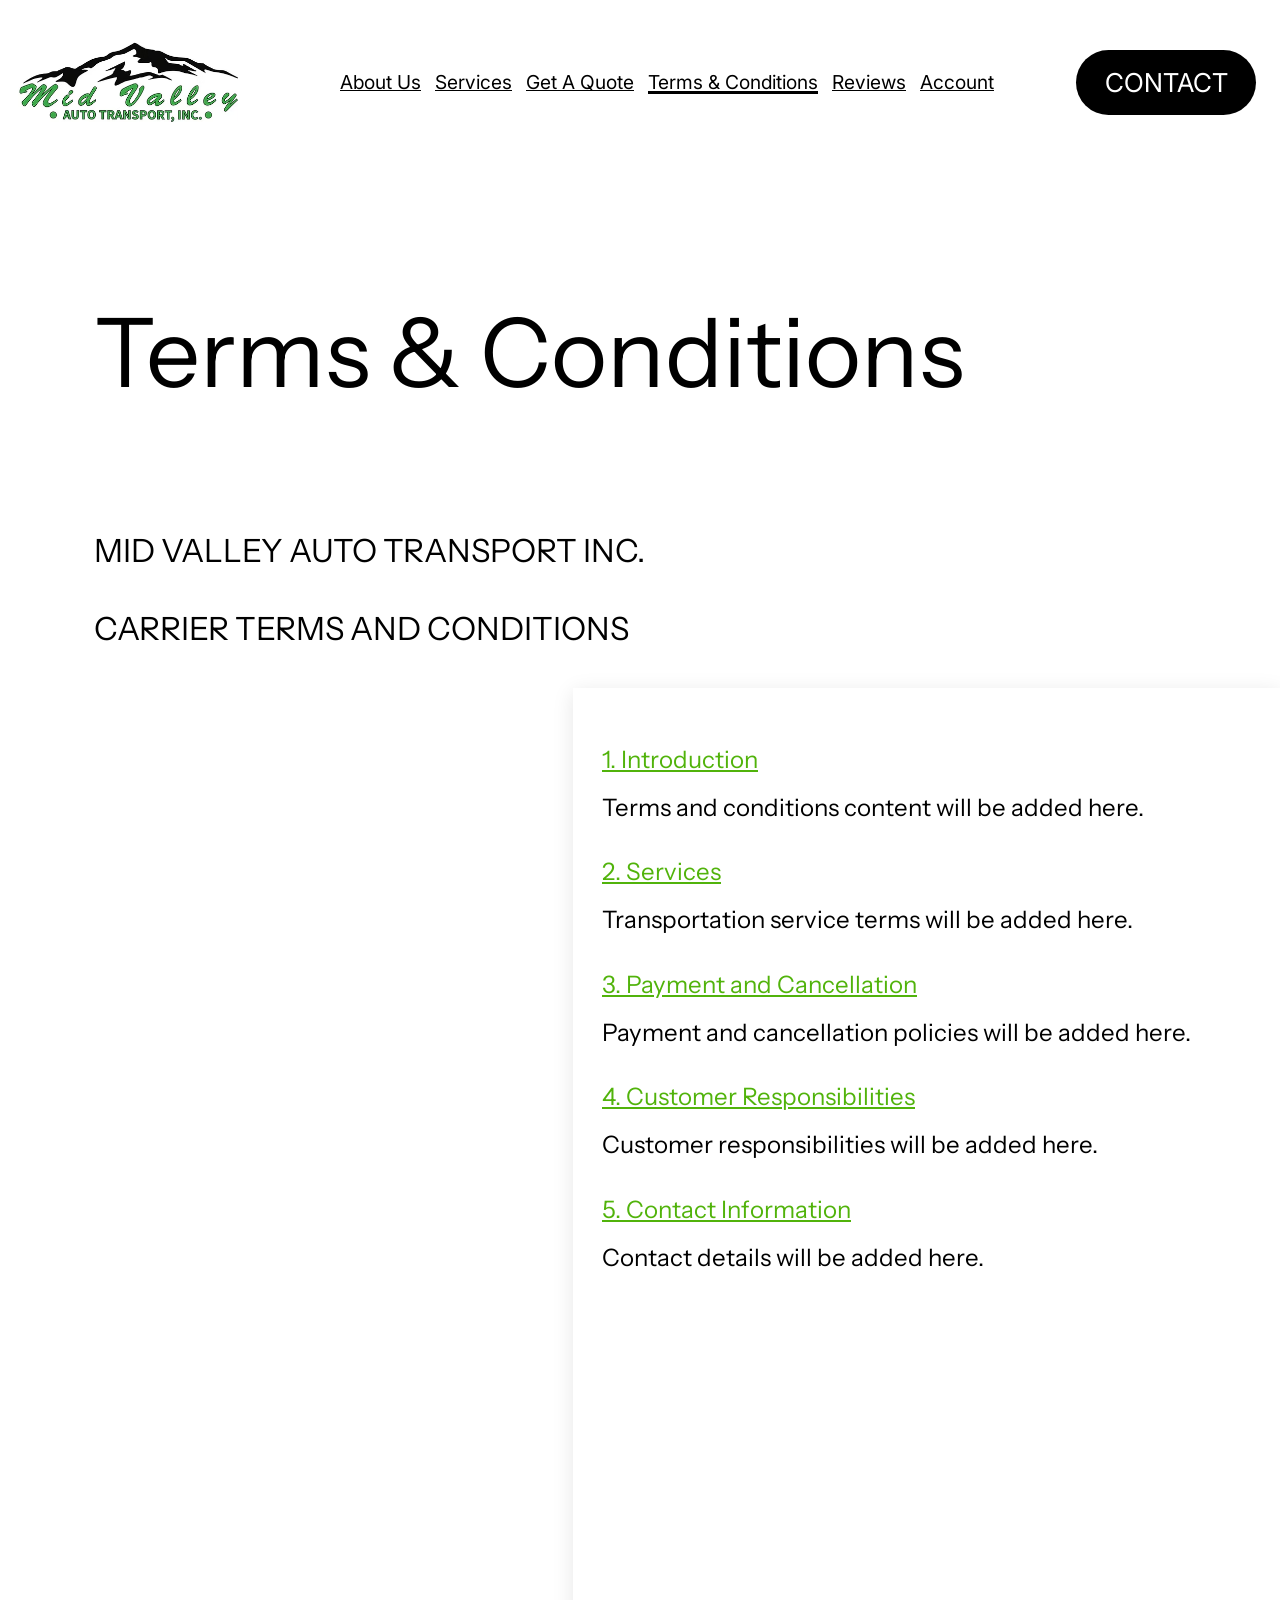
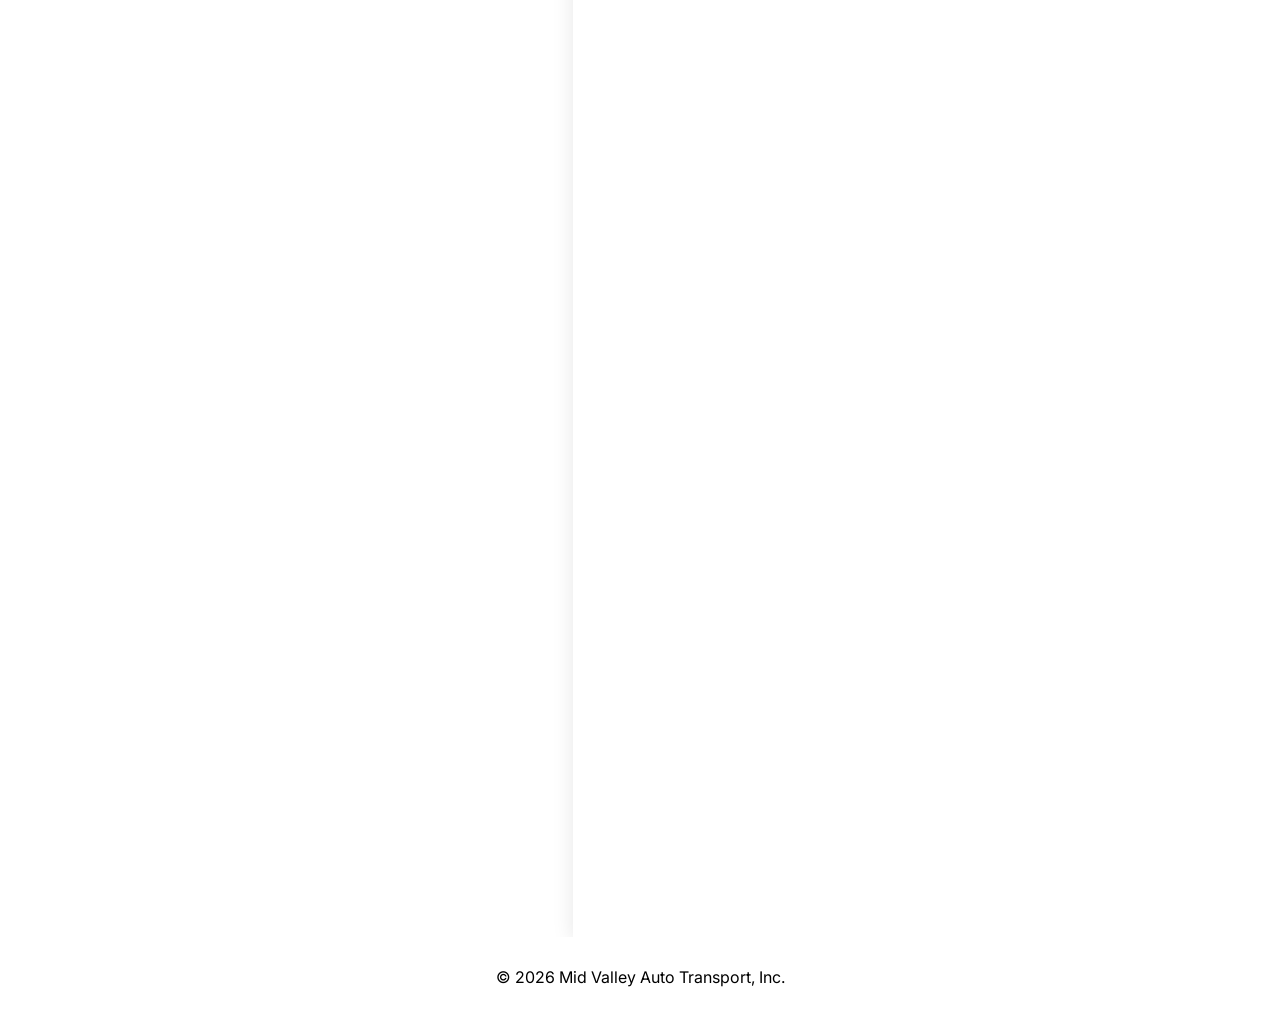
<file: termsandconditions.html>
<!DOCTYPE html>
<html lang="en">
<head>
    <meta charset="utf-8">
    <meta name="viewport" content="width=device-width, initial-scale=1">

    <title>Terms &amp; Conditions | Mid Valley Auto Transport Inc.</title>

    <link rel="preconnect" href="https://fonts.googleapis.com">
    <link rel="preconnect" href="https://fonts.gstatic.com" crossorigin>
    <link href="https://fonts.googleapis.com/css2?family=Inter:wght@300;400;500;600;700&family=Instrument+Sans:wght@400;500&display=swap" rel="stylesheet">

    <link rel="stylesheet" href="styles.css">
</head>

<body class="terms">
    <div class="page">

        <header class="site-header light">
            <nav class="nav" aria-label="Main">

                <a class="nav-logo" href="index.html" aria-label="Mid Valley Auto Transport Home">
                    <img src="assets/nav-logo-color.png"
                         width="433"
                         height="158"
                         alt="">
                </a>

                <ul class="nav-links">
                    <li><a href="about-us.html">About Us</a></li>
                    <li><a href="services.html">Services</a></li>
                    <li><a href="getquote.html">Get A Quote</a></li>
                    <li>
                        <a href="termsandconditions.html" aria-current="page">
                            Terms &amp; Conditions
                        </a>
                    </li>
                    <li><a href="reviews.html">Reviews</a></li>
                    <li><a href="account.html">Account</a></li>
                </ul>

                <a class="nav-cta" href="contact.html">CONTACT</a>
            </nav>
        </header>

        <main class="terms-main">

            <h1 class="terms-title">Terms &amp; Conditions</h1>

            <p class="terms-sub">
                MID VALLEY AUTO TRANSPORT INC.<br>
                CARRIER TERMS AND CONDITIONS
            </p>

            <div class="terms-layout">

                <div class="terms-img" aria-hidden="true">
                </div>

                <article class="terms-card">
                    <div class="terms-content">

                        <h2>1. Introduction</h2>
                        <p>Terms and conditions content will be added here.</p>

                        <h2>2. Services</h2>
                        <p>Transportation service terms will be added here.</p>

                        <h2>3. Payment and Cancellation</h2>
                        <p>Payment and cancellation policies will be added here.</p>

                        <h2>4. Customer Responsibilities</h2>
                        <p>Customer responsibilities will be added here.</p>

                        <h2>5. Contact Information</h2>
                        <p>Contact details will be added here.</p>

                    </div>
                </article>

            </div>
        </main>

        <footer class="site-footer terms-page-footer">
            <p>&copy; 2026 Mid Valley Auto Transport, Inc.</p>
        </footer>

    </div>
</body>
</html>
</file>
<file: styles.css>
@import url('https://fonts.googleapis.com/css2?family=Inter:wght@300;400;500;600;700&family=Instrument+Sans:wght@400;500&display=swap');
/* home.css — Home page (index.html) only. Auto-generated from styles.css by midvalley-build/extract_home_css.py; do not hand-edit, rerun the build. */
/* Mid Valley Auto Transport Inc. — generated from Figma file xAtQjGXaeIYpYWXCQyQANb */
:root{--green:#3baa4c;--green-terms:#51b30b;--grey-link:#676767;--slide:#f0f0f0;--inter:'Inter',system-ui,sans-serif;--inst:'Instrument Sans',system-ui,sans-serif}
*,*::before,*::after{box-sizing:border-box}
html,body{margin:0;padding:0}
body{font-family:var(--inter);font-weight:400;line-height:normal;background:#fff;color:#000}
body.home{background:#000}
img{max-width:100%;height:auto;display:block}
h1,h2,h3,p,ul{margin:0;font-weight:inherit}
a{color:inherit}
.page{max-width:1920px;margin:0 auto;overflow-x:clip}
.visually-hidden{position:absolute;width:1px;height:1px;overflow:hidden;clip:rect(0 0 0 0)}
/* test */
/* ---------- Header / nav ---------- */
.site-header{position:static;top:0;z-index:100;height:164px}
.site-header.dark{background:#000;color:#fff}
.nav{height:100%;display:flex;align-items:center;padding:0 77px 0 18px;gap:24px}
.nav-logo{flex:0 0 auto;width:340px;align-self:flex-start;margin-top:11px}
.nav-links{display:flex;list-style:none;padding:0;margin:0 auto 0 0;gap:6px 10px;flex-wrap:nowrap;align-self:flex-start;margin-top:47px;padding-left:calc(24.32vw - 382px)}
.nav-links a{font-size:32px;text-decoration:underline;white-space:nowrap}
.nav-cta{flex:0 0 250px;height:92px;margin-left:auto;border-radius:100px;display:flex;align-items:center;justify-content:center;font-size:36px;text-decoration:none}
.dark .nav-cta{background:#fff;color:#000}
@media (min-width:1920px){
    .nav-links{padding-left:85px}
}
/* ---------- Home ---------- */
.home main{color:#fff}
.hero{position:relative;height:654px;overflow:hidden;background:#000}
.hero-bg{position:absolute;left:0;top:-247px;width:100%;aspect-ratio:1280/586;object-fit:cover;opacity:.4}
.hero-text{position:relative;padding:124px 0 0 71px}
.hero-kicker{font-size:32px}
.hero h1{font-size:96px;margin-top:15px;max-width:550px}
.hero-tag{font-size:40px;margin-top:14px}
.road-divider{margin:0 41px;height:82px;overflow:hidden;position:relative}
.road-divider img{position:absolute;width:172.44%;max-width:none;height:277.36%;left:-8.86%;top:-90.6%}
.vision{padding:0 42px 62px 71px;min-height:392px;font-size:32px}
.eyebrow{color:var(--green);font-size:32px;margin-bottom:37px}
.vision p+p{margin-top:37px}
.vision .eyebrow+p{margin-top:0}
.about-split{display:flex;justify-content:space-between;align-items:flex-start;min-height:740px}
.about-text{width:545px;margin:141px 0 0 155px;font-size:24px;line-height:30px}
.about-text h2{color:var(--green);font-weight:700;font-size:48px;line-height:normal;margin-bottom:29px}
.about-text p+p{margin-top:30px}
.about-img{width:960px;height:740px;object-fit:cover;opacity:.74;flex:0 0 auto;margin-right:-1px}
.promise{background:#fefffe;color:#000;padding:24px 0 140px;position:relative}
.promise-divider{width:calc(100% - 2px);margin-left:7px;aspect-ratio:1918/129;object-fit:cover}
.promise-text{padding:0 100px 0 120px;margin-top:-14px}
.promise-text .eyebrow{margin-bottom:44px}
.promise h2{font-size:55px;letter-spacing:.55px;line-height:60px}
.promise h2 .light{font-weight:300}
.slide{margin:111px 78px 0;background:var(--slide);border-radius:25px;min-height:847px;display:flex;gap:128px;padding-left:58px}
.slide-img{width:814px;height:847px;object-fit:cover;flex:0 0 auto}
.slide-body{padding:77px 40px 60px 0;max-width:700px}
.slide-body h3{font-size:48px;line-height:60px;letter-spacing:.48px}
.slide-green{color:var(--green);font-size:64px;line-height:60px;letter-spacing:.64px}
.slide-body h3+.slide-green{margin-top:52px}
.slide-line{margin:34px 0 31px}
.slide-copy{margin-top:52px;font-weight:500;font-size:24px;line-height:30px;letter-spacing:.24px}
.slide-copy p+p{margin-top:30px}
.slide-body .quote-link{margin-top:108px}
.quote-link{position:relative;display:inline-block;width:266px;height:57px;text-decoration:none;color:#000}
.quote-link span{display:block;padding:13px 0;font-size:24px;letter-spacing:.24px;opacity:.5}
.quote-link.light span{color:#d4d4d4}
.quote-arrow{position:absolute;left:236px;top:17px}
.quote-line{position:absolute;left:0;top:55px}
.why{background:#000;position:relative;margin-top:-103px;padding-top:1px}
.why-line{margin:0 auto;width:1760px;max-width:calc(100% - 40px)}
.why>.why-line:first-child{margin-top:-1px}
.why-eyebrow{font-size:32px;line-height:60px;letter-spacing:.32px;margin:74px 0 0 80px}
.why-head{display:flex;align-items:flex-start;gap:40px;padding:22px 80px 0;position:relative}
.why-head h2{color:var(--green);font-weight:500;font-size:64px;letter-spacing:.64px;max-width:1491px;flex:1}
.why-head .quote-link{position:absolute;left:1438px;top:110px}
.why-img{width:100%;aspect-ratio:1862/548;object-fit:cover;opacity:.7;margin-top:39px}
.why-img+.why-line{margin-top:60px}
.numbers-eyebrow{margin:107px 0 0 80px;line-height:60px;letter-spacing:.32px}
.numbers-title{font-weight:500;font-size:96px;letter-spacing:.96px;margin:0 0 0 80px}
.numbers-img{width:1871px;height:252px;object-fit:cover;margin:33px 0 0 25px;max-width:calc(100% - 25px)}
.road-strip{width:100%;height:195px;object-fit:cover;margin-top:20px}
/* ---------- Footer ---------- */
.site-footer{background:#fff;color:#000;position:relative}
.footer-inner{min-height:1184px;padding:109px 112px 120px 124px;position:relative}
.footer-title{font-size:96px}
.footer-form{position:relative;margin:76px 0 0 29px;display:flex;flex-direction:column}
.footer-form input{border:0;outline:0;background:transparent;font:24px var(--inter);padding:0;height:29px;width:100%}
.footer-form input::placeholder{color:rgba(0,0,0,.33)}
.footer-line{width:100%;height:1px}
.contact-btn{align-self:flex-end;width:900px;max-width:100%;height:60px;margin:52px -8px 0 0;border:0;border-radius:999px;background:#000;color:#fff;font:24px var(--inter);cursor:pointer}
.footer-cols{display:grid;grid-template-columns:479px 391px 391px 1fr;margin:201px 0 0 -56px}
.footer-brand{display:flex;flex-direction:column;align-items:flex-start}
.footer-brand p{font-size:24px;text-align:center;width:353px;padding-left:0}
.footer-brand p a{text-decoration:none}
.footer-brand img{width:353px;height:235px;object-fit:cover;margin-top:64px}
.footer-col h3{font-family:var(--inst);font-size:24px;margin-top:6px}
.footer-col ul{list-style:none;padding:0;margin:28px 0 0}
.footer-col li,.footer-col address{font-family:var(--inst);font-size:20px;color:var(--grey-link);line-height:40px;font-style:normal}
.footer-col li a{text-decoration:underline}
.col-company ul{margin-top:23px}
.col-legal h3{padding-left:6px}
.col-legal ul{margin-top:28px;line-height:normal}
.col-legal li{line-height:normal}
.col-contact address{line-height:normal;margin-top:39px}
.col-contact h3{padding-left:0}
/* ---------- Responsive ---------- */
@media (max-width:1600px){
    .nav-links{padding-left:20px!important}
    .nav-links a{font-size:24px}
    .nav-logo{width:240px}
    .nav-cta{flex-basis:180px;height:70px;font-size:28px}
    .slide{gap:48px}
    .slide-img{width:45%;height:auto}
    .why-head .quote-link{position:static;margin-top:20px}
    .why-head{flex-wrap:wrap}
    .footer-cols{grid-template-columns:repeat(4,1fr);margin-left:0}
}
@media (max-width:1100px){
    .site-header{height:auto}
    .nav{flex-wrap:wrap;padding:10px 20px;gap:12px}
    .nav-logo{margin:0}
    .nav-links{order:3;width:100%;margin:0;padding:0!important;flex-wrap:wrap}
    .nav-links a{font-size:18px}
    .nav-cta{flex-basis:140px;height:52px;font-size:20px}
    .hero{height:auto;padding-bottom:60px}
    .hero-bg{top:0;height:100%;aspect-ratio:auto}
    .hero-text{padding:80px 20px 0}
    .hero h1{font-size:56px}
    .hero-kicker{font-size:22px}
    .hero-tag{font-size:24px}
    .road-divider{margin:0 20px}
    .vision{padding:40px 20px;font-size:20px;min-height:0}
    .eyebrow{font-size:22px}
    .about-split{flex-direction:column;min-height:0}
    .about-text{margin:40px 20px;width:auto}
    .about-text h2{font-size:32px}
    .about-img{width:100%;height:auto}
    .promise-text{padding:0 20px}
    .promise h2{font-size:32px;line-height:40px}
    .slide{flex-direction:column;margin:40px 20px 0;padding:20px}
    .slide-img{width:100%}
    .slide-green{font-size:36px;line-height:44px}
    .slide-body h3{font-size:30px}
    .slide-line{width:100%}
    .why-eyebrow,.numbers-eyebrow,.numbers-title{margin-left:20px}
    .why-head{padding:0 20px}
    .why-head h2{font-size:36px}
    .numbers-title{font-size:48px}
    .numbers-img{height:auto;margin-left:0;max-width:100%}
    .footer-inner{padding:60px 20px;min-height:0}
    .footer-title{font-size:44px}
    .footer-form{margin-left:0}
    .contact-btn{margin-right:0}
    .footer-cols{grid-template-columns:1fr 1fr;gap:30px;margin-top:60px}
}
/* =====================================================================
   Additional pages
   ===================================================================== */
.nav-links a[aria-current="page"]{text-decoration-thickness:3px}
input,button{font-family:inherit}
input:focus-visible,button:focus-visible,a:focus-visible{outline:3px solid #51b30b;outline-offset:2px}


/* Terms and Conditions Page */

.terms-main {
    position: relative;
    padding-bottom: 0;
}

.terms-title {
    font-family: var(--inst, "Instrument Sans", sans-serif);
    font-size: 96px;
    margin: 130px 0 0 294px;
}

.terms-sub {
    font-family: var(--inst, "Instrument Sans", sans-serif);
    font-size: 32px;
    margin: 81px 0 0 684px;
    white-space: pre-line;
}

.terms-layout {
    display: flex;
    align-items: flex-start;
    padding-left: 94px;
    gap: 111px;
}

/* photo placeholder */
.terms-img {
    width: 431px;
    height: 1477px;
    flex: 0 0 auto;
}

/* Terms content card */
.terms-card {
    width: 1018px;
    min-height: 1849px;
    margin-top: 40px;
    background: rgba(255, 255, 255, 0.2);
    box-shadow: 0 4px 20px rgba(0, 0, 0, 0.1);
    padding: 27px 45px 40px 29px;
    font-family: var(--inst, "Instrument Sans", sans-serif);
    font-size: 24px;
}

.terms-content h2 {
    color: var(--green-terms, #51b30b);
    text-decoration: underline;
    font-size: 24px;
    margin: 30px 0 15px;
}

.terms-content p {
    line-height: 1.6;
    margin-bottom: 20px;
}

.terms-content ul {
    padding-left: 36px;
    list-style: disc;
}

/* Terms Page Navigation */

.terms .nav {
    display: flex;
    align-items: center;
    gap: 16px;
    padding: 0 24px 0 18px;
}

.terms .nav-logo {
    flex: 0 0 220px;
    width: 220px;
    margin: 0;
    align-self: center;
}

.terms .nav-logo img {
    display: block;
    width: 100%;
    height: auto;
}

.terms .nav-links {
    display: flex;
    flex: 1 1 auto;
    justify-content: center;
    align-items: center;
    flex-wrap: wrap;
    gap: 8px 14px;
    min-width: 0;
    margin: 0;
    padding: 0;
    align-self: center;
}

.terms .nav-links a {
    font-size: clamp(14px, 1.5vw, 24px);
    white-space: nowrap;
}

.terms .nav-cta {
    flex: 0 0 180px;
    width: 180px;
    height: 65px;
    margin-left: auto;
    font-size: 26px;
}

.terms-page-footer {
    padding: 30px 20px;
    text-align: center;
    margin-top: 0;
}


@media (max-width: 1600px) {
    .terms-title {
        margin-left: 94px;
    }

    .terms-sub {
        margin-left: 94px;
    }

    .terms-layout {
        gap: 48px;
    }

    .terms-card {
        flex: 1;
        width: auto;
    }
}

@media (max-width: 1100px) {
    .terms-title {
        font-size: 56px;
        margin: 60px 20px 0;
    }

    .terms-sub {
        font-size: 22px;
        margin: 30px 20px;
    }

    .terms-layout {
        flex-direction: column;
        padding: 0 20px;
        gap: 20px;
    }

    .terms-img {
        width: 100%;
        height: 300px;
    }

    .terms-card {
        width: 100%;
        min-height: 0;
        margin-top: 0;
        font-size: 18px;
    }

    .terms-content h2 {
        font-size: 18px;
    }

    .terms .nav {
        flex-wrap: wrap;
        padding: 12px 20px;
    }

    .terms .nav-logo {
        flex-basis: 180px;
        width: 180px;
    }

    .terms .nav-links {
        order: 3;
        flex: 0 0 100%;
        justify-content: flex-start;
    }

    .terms .nav-cta {
        flex: 0 0 140px;
        width: 140px;
        height: 52px;
        font-size: 20px;
    }
}

/* PASSWORD RESET - EMAIL PROMPT PAGE */
/* Buttons */
.btn-black{display:inline-flex;align-items:center;justify-content:center;background:#000;color:#fff;border:0;border-radius:100px;font:400 36px var(--inter);text-decoration:none;cursor:pointer}

/* Reset password pages */
.reset-main{position:relative;min-height:917px;overflow:hidden;display:flex;justify-content:center;align-items:flex-start}
.reset-bg{position:absolute;inset:0;display:flex}
.reset-bg img{width:50%;height:100%;object-fit:cover;object-position:30% 45%}
.reset-bg .flip{transform:scaleX(-1)}
.reset-card{position:relative;width:660px;min-height:484px;border-radius:100px;background:linear-gradient(215.73deg,rgba(49,83,41,.9) 31.195%,rgba(95,166,77,.9) 74.379%);display:flex;flex-direction:column;align-items:center;padding:31px 100px 60px;color:#fff}
.reset-email .reset-card{margin-top:187px}
.reset-card h1{font-weight:700;font-size:20px;text-align:center;min-height:69px;display:flex;align-items:flex-end;width:460px;justify-content:center}
.reset-card input{width:443px;height:71px;border-radius:100px;background:rgba(217,217,217,.2);border:1px solid #000;text-align:center;color:rgba(255,255,255,.95);font-weight:700;font-size:20px}
.reset-card input::placeholder{color:rgba(255,255,255,.95)}
.reset-email .reset-card input{margin-top:42px}
.reset-card .submit{width:201px;height:65px;font-weight:700;margin-top:30px}
.reset-back{color:#fff;font-size:16px;margin-top:22px}

@media (max-width:1100px){
  .reset-main{min-height:0;padding:60px 16px}
  .reset-card{width:100%;max-width:660px;padding:40px 24px;border-radius:50px;margin-top:0!important}
  .reset-card h1{width:auto}
  .reset-card input{width:100%}
}

/* Reset password: new password page */
.reset-new{background:var(--bg) 22% 40%/129% auto no-repeat;align-items:center}
.reset-new .reset-card{padding-top:88px}
.reset-new .reset-card input+label+input{margin-top:55px}
.reset-new .submit{margin-top:26px}
@media (max-width: 600px) {
    .terms-title {
        font-size: 36px;
        margin: 30px 16px 0;
    }

    .terms-sub {
        font-size: 16px;
        margin: 20px 16px;
    }

    .terms-card {
        padding: 20px;
        font-size: 16px;
    }

    .terms-content h2 {
        font-size: 18px;
    }

    .terms .nav-links a {
        font-size: 14px;
    }
}

/* ---------- About Us Page---------- */

/* This covers the story section */
.g{color:var(--green-terms)}
.about-hero{position:relative;margin-top:61px;height:768px;overflow:hidden;color:#fff}
.about-hero-bg{position:absolute;left:-25px;top:0;width:2048px;max-width:none;height:768px;object-fit:cover}
.about-hero-text{position:relative;padding:90px 0 0 100px}
.kicker-line{display:flex;align-items:center;gap:0;font-size:48px;font-weight:400}
.kicker-line img{margin-left:22px}
.about-hero h1{font-weight:700;font-size:64px;margin-top:12px}
.about-hero .bar{margin:28px 0 0 11px}
.about-hero-copy{font-weight:600;font-size:32px;width:350px;margin:43px 0 0 11px}
.story{display:flex;justify-content:space-between;align-items:flex-start;padding:61px 235px 0 105px;min-height:1148px}
.story .kicker-line.dark{color:#000}
.story h2{font-weight:700;font-size:64px;margin-top:12px}
.story .bar{margin-top:20px}
.story-copy{font-weight:600;font-size:24px;width:661px;margin:58px 0 0 1px}
.story-copy p+p{margin-top:29px}
.founder{width:511px;height:763px;object-fit:cover;margin-top:91px;flex:0 0 auto}

/* This covers the customer review section */
.testimonials{position:relative;background:#111;overflow:hidden;padding:56px 0 120px;min-height:1505px}
.testimonials-bg{position:absolute;left:50%;top:50%;width:2327px;height:1508px;max-width:none;object-fit:cover;opacity:.9;transform:translate(calc(-50% + 204px),-50%)}
.testimonials h2{position:relative;text-align:center;color:#f7f4f4;font-size:64px;padding-right:110px}
.t-grid{position:relative;display:grid;grid-template-columns:repeat(3,440px);justify-content:center;gap:73px 58px;margin:42px 0 0 -45px}
.t-card{margin:0;background:#70dc75;border:1px solid rgba(0,0,0,.5);border-radius:50px;height:600px;padding:56px 35px 40px;display:flex;flex-direction:column;justify-content:center;font-size:20px;color:#000}
.t-card p+p{margin-top:24px}
.t-card figcaption{font-weight:600;text-align:center;margin-top:24px}

/* ---------- Get a quote ---------- */
.quote-main{position:relative;min-height:995px;background:var(--bg) center/cover no-repeat;display:flex;justify-content:center;align-items:center;padding:60px 20px}
.q-form{width:1360px;min-height:824px;background:rgba(217,217,217,.9);border-radius:100px;padding:45px 44px 21px 43px;display:flex;flex-direction:column}
.q-form fieldset{border:0;margin:0;padding:0;min-width:0}
.q-user{background:#d9d9d9;border-radius:50px;min-height:118px;display:flex;justify-content:space-between;align-items:center;padding:8px 52px 8px 43px!important}
.q-user>div{width:180px;display:flex;flex-direction:column;align-items:center}
.q-user>.wide{width:296px}
.q-user label{font-weight:700;font-size:20px}
.q-user input{width:100%;height:57px;border:0;border-radius:50px;background:#949393;color:#fff;font-weight:700;font-size:20px;text-align:center}
.q-user input::placeholder{color:#fff}
.q-locs{display:flex;justify-content:space-between;align-items:flex-start;padding:22px 54px 0 59px}
.q-loc{border-radius:50px;width:467px;min-height:397px;display:flex!important;flex-direction:column;padding:37px 72px 30px!important}
.q-loc.pick{background:linear-gradient(129.35deg,#257431 18.658%,#45da5c 96.549%);margin-top:15px}
.q-loc.drop{background:linear-gradient(229.66deg,#257431 19.021%,#45da5c 97.408%);width:484px;min-height:412px}
.q-loc legend{float:left;width:100%;text-align:center;font-weight:700;font-size:20px;margin-bottom:4px}
.q-loc label{font-weight:700;font-size:20px;margin-top:14px}
.q-loc legend+label{margin-top:0}
.q-loc input{height:44px;border:0;border-radius:50px;background:#d9d9d9;padding:0 16px;font-size:18px}
.q-vehicle{margin:28px 98px 0 59px!important;background:#d9d9d9;border-radius:100px;min-height:84px;display:flex!important;align-items:center;gap:34px;padding:0 37px 0 27px!important}
.pill{display:flex;align-items:center;background:#949393;border-radius:100px;height:42px;padding:0 16px;color:#fff;font-size:20px;gap:6px}
.pill input{flex:1;min-width:0;background:transparent;border:0;color:#fff;font-size:20px}
.pill.vin{width:248px}.pill.year{width:208px}.pill.make{width:251px}.pill.model{width:287px;margin-left:auto}
.q-submit{align-self:center;width:182px;height:68px;font-weight:700;margin-top:auto}
.site-footer.compact .footer-inner{min-height:541px;padding:130px 112px 60px 124px}
.site-footer.compact .footer-cols{margin-top:0}
.site-footer.compact .footer-brand img{margin-top:76px}
@media (max-width: 1100px) {
    .account .photo-main{min-height:0;padding:48px 16px}
    .account-box{width:100%;max-width:500px;min-height:0;border-radius:32px;padding:24px}
    .account-box .fields{width:100%;margin-left:0}
    .account-box .create-btn{width:150px;height:56px;font-size:28px}
}

/* ---------- Shared Light Header & Grey Button Use For Login, Contact, and Account Pages ---------- */
.site-header.light{background:#fff;color:#000}
.light .nav-cta{background:#000;color:#fff}
.btn-grey{display:inline-flex;align-items:center;justify-content:center;width:185px;height:55px;border-radius:100px;background:#8a8a8a;color:#fff;font-size:15px;text-decoration:none;}

/* ---------- Account Page ---------- */

/* This covers the background media */
.account .photo-main{min-height:calc(100vh - 164px);background:#333 url("assets/account-bg.png") center/cover no-repeat;display:flex;justify-content:center;align-items:flex-start;padding:113px 20px 64px}

@media (max-width: 1100px) {
    .account .photo-main{min-height:0;padding:48px 16px}
    .account-box{width:100%;max-width:500px;min-height:0;border-radius:32px;padding:24px}
    .account-box .fields{width:100%;margin-left:0}
    .account-box .create-btn{width:150px;height:56px;font-size:28px}
}
/* This covers the account page creation text field boxes */
.account-box{width:500px;min-height:740px;background:#c4c4c4;border-radius:50px;padding:18px 18px 40px 12px;display:flex;flex-direction:column}
.account-box h1{font-weight:700;font-size:20px;text-align:center}
.account-box .fields{width:322px;align-self:center;margin:15px 0 0 6px}
.account-box label{display:block;font-weight:600;font-size:20px;margin:0 0 4px 2px}
.account-box input{display:block;width:100%;height:44px;border:0;border-radius:100px;background:#d9d9d9;padding:0 18px;font-size:18px}
.account-box input+label{margin-top:12px}

/* This covers the account page create and login buttons */
.account-box .create-btn{align-self:flex-end;width:180px;height:68px;margin-top:19px}
.account-box .auth-alt{font-size:20px;margin-top:14px}
.account-box .login-link{align-self:flex-start;width:180px;height:42px;margin-top:20px;font-size:16px}

/* Smaller screens — must come AFTER the rules above so it overrides them */
@media (max-width: 1100px) {
    .account .photo-main{min-height:0;padding:48px 16px}
    .account-box{width:100%;max-width:500px;min-height:0;border-radius:32px;padding:24px}
    .account-box .fields{width:100%;margin-left:0}
    .account-box .create-btn{width:150px;height:56px;font-size:28px}
}

/* ---------- Login Page  ---------- */

/* This covers the media and background for the page */
@media (min-width:1601px) {
    .login .nav-logo{width:433px;margin-top:3px}
    .login .nav-links{padding-left:0}
}

@media (max-width:1100px) {
    .login .photo-main{min-height:0;padding:48px 16px}
    .login-box{width:100%;max-width:500px;border-radius:32px;padding:24px}
    .login-box label, .login-box input{width:100%}
    .login-box .auth-actions{padding:0;gap:12px}
    .btn-grey{width:auto;padding:0 20px}
    .login-box .btn-black{width:130px;height:56px;font-size:28px}
}

.login .photo-main{min-height:calc(100vh-164px);background:#333 url("assets/login-bg.png") center/cover no-repeat;display:flex;justify-content:center;align-items:flex-start;padding:196px 20px 64px}
 
/* This covers the login box and buttons */
.login-box{width:500px;background:#c4c4c4;border-radius:50px;padding:26px 0 30px;display:flex;flex-direction:column}
.login-box h1{font-weight:700;font-size:48px;text-align:center}
.login-box label{display:block;width:322px;align-self:center;font-weight:600;font-size:20px;margin:8px 0 4px;padding-left:2px}
.login-box h1+label{margin-top:18px}
.login-box input{display:block;width:322px;height:44px;align-self:center;border:0;border-radius:100px;background:#d9d9d9;padding:0 18px;font-size:18px}
.login-box .auth-actions{display:flex;justify-content:space-between;align-items:center;padding:0 50px 0 21px;margin-top:21px}
.login-box .btn-black{width:148px;height:68px}
.login-box .auth-alt{text-align:center;font-size:16px;margin-top:18px}

/* Smaller screens — must come AFTER the rules above so it overrides them */
@media (max-width:1100px) {
    .login .photo-main{min-height:0;padding:48px 16px}
    .login-box{width:100%;max-width:500px;border-radius:32px;padding:24px}
    .login-box label, .login-box input{width:100%}
    .login-box .auth-actions{padding:0;gap:12px}
    .btn-grey{width:auto;padding:0 20px}
    .login-box .btn-black{width:130px;height:56px;font-size:28px}
}

/* Success / error message shown by js/account.js and js/login.js */
.form-message{min-height:22px;font-size:16px;font-weight:600;color:#1f6b2a;margin-top:10px;text-align:center}
.form-message.error{color:#b00020}
.form-message:empty{display:none}

/* ----------  Contact Page ---------- */

/* This covers the intro */
.contact main{padding:0 90px 120px}
.contact h1{font-family:var(--inst);font-weight:400;font-size:96px;line-height:1;margin-top:80px}
.contact .introduction{font-size:12px;text-transform:uppercase;line-height:1.2;max-width:610px;margin-top:14px}

/* This covers the text boxes and buttons */
.contact-form{margin:130px 0 0 148px}
.contact-form label{display:block;font-size:12px;font-weight:500;margin: 0 0 6px 1px;background:none;border:0;padding:0;box-shadow:none}
.contact-form input, .contact-form textarea{display:block; width:100%;height:44px;background:#d9d9d9;border:0;border-radius:0;padding:0 12px;font-size:14px}
.contact-form .row{display:flex;gap:6px}
.contact-form .row .field{width:320px}
.contact-form .field.medium{width:640px;max-width:100%}
.contact-form .field.wide{width:925px;max-width:100%}
.contact-form .row+.field{margin-top:24px}
.contact-form .field+.field{margin-top:10px}
.contact-form .row .field{margin-top:0}
.contact-form button{margin-top:6px;width:136px;height:37px;border:0;border-radius:999px;background:#000;color:#fff;font-size:15px;text-transform:uppercase;cursor:pointer}

/* This section is for the reviews page styling*/
.reviews-main{
    min-height: 1674px;
    align-items: flex-start;
    width: 100%;
    max-width: none;
    margin: 0;
    padding-top: 0;
    background-image: var(--bg);
    background-size: cover;
    background-position: center;
    background-repeat: no-repeat;
}
.r-carousel{
    position: relative;
    width: 100%;
    height: 1000px;
    margin: 25px auto 0;
    display: flex;
    align-items: flex-start;
    justify-content: center;
}
.r-track{
    display: flex;
    flex-wrap: wrap;
    justify-content: center;
    gap: 211px;
    margin-top: 76px;
}
.r-card{
    margin: 0;
    width: 500px;
    height: 785px;
    background: #70dc75;
    border-radius: 15px;
    /*border-style: solid; I was thinking about doing a solid border, but I think I like the look of the shadow more
    border-color: #2d8239;*/
    box-shadow: 0 0 5px 5px #70dc75;
    padding: 90px 42px 0 39px;
    position: relative;
    font-size: 30px;
}
.r-card figcaption{
    margin-top: 86px;
}
.r-card .stars{
    position: absolute;
    left: 0;
    bottom: 46px;
    width: 491px;
}
.r-arrow{
    position: absolute;
    background: none;
    border: 0;
    padding: 0;
    cursor: pointer;
    width: 185px;
    height: 58px;
}
.r-arrow.prev{
    left: 32px;
    top: 450px;
}
.r-arrow.prev img{
    transform: rotate(180deg);
}
.r-arrow.next{
    right: 32px;
    top: 450px;
}
/* Services Page */

.services .svc-hero {
    position: relative;
    height: 650px;
    overflow: hidden;
    background: #111;
    color: #fff;
}

.services .svc-hero-bg {
    position: absolute;
    inset: 0;
    width: 100%;
    height: 100%;
    max-width: none;
    object-fit: cover;
}

.services .svc-hero-text {
    position: relative;
    z-index: 1;
    padding: 100px 70px;
    max-width: 610px;
}

.services .svc-hero h1 {
    font-family: var(--inter, "Inter", sans-serif);
    font-size: 76px;
    font-weight: 700;
    margin: 0 0 20px;
}

.services .svc-hero p {
    font-size: 26px;
    line-height: 1.4;
    max-width: 500px;
    margin: 0 0 25px;
}

.services .svc-hero-text img {
    width: 228px;
    height: auto;
}

/* Service Info boxes */

.services .svc-grid {
    display: grid;
    grid-template-columns: repeat(6, minmax(0, 1fr));
    gap: 60px 35px;
    padding: 70px 60px 35px;
}

.services .svc-card {
    grid-column: span 2;
    background: #fff;
    border: 1px solid #ddd;
    min-width: 0;
    overflow: hidden;
}

.services .svc-card:nth-child(4) {
    grid-column: 2 / span 2;
}

.services .svc-card:nth-child(5) {
    grid-column: 4 / span 2;
}

.services .svc-photo {
    display: block;
    width: 100%;
    height: 290px;
    object-fit: cover;
}

.services .svc-body {
    display: flex;
    align-items: flex-start;
    gap: 18px;
    padding: 25px 20px 35px;
}

.services .svc-icon {
    width: 70px;
    height: 70px;
    object-fit: contain;
    flex-shrink: 0;
}

.services .svc-body > div {
    flex: 1;
    min-width: 0;
}

.services .svc-body h2 {
    font-size: 25px;
    font-weight: 700;
    margin: 5px 0 18px;
}

.services .svc-copy {
    font-size: 17px;
    line-height: 1.5;
}

.services .svc-copy p {
    margin: 0 0 15px;
}

/* Get A Quote Button */

.services .svc-quote {
    display: flex;
    align-items: center;
    justify-content: center;
    width: 80%;
    max-width: 1500px;
    min-height: 75px;
    margin: 35px auto 55px;
    padding: 15px 25px;
    background: #51b30b;
    color: #fff;
    font-size: 28px;
    border-radius: 100px;
    text-decoration: underline;
}

.services .svc-quote:hover {
    background: #419508;
}

.services .svc-rule {
    display: block;
    width: 90%;
    height: auto;
    margin: 0 auto 50px;
}

/* Responsive Services Layout */

@media (max-width: 1100px) {
    .services .svc-hero {
        height: 500px;
    }

    .services .svc-hero-text {
        padding: 80px 35px;
    }

    .services .svc-hero h1 {
        font-size: 56px;
    }

    .services .svc-hero p {
        font-size: 21px;
    }

    .services .svc-grid {
        grid-template-columns: repeat(2, minmax(0, 1fr));
        gap: 30px;
        padding: 40px 25px;
    }

    .services .svc-card,
    .services .svc-card:nth-child(4),
    .services .svc-card:nth-child(5) {
        grid-column: auto;
    }

    .services .svc-photo {
        height: 230px;
    }

    .services .svc-body h2 {
        font-size: 21px;
    }

    .services .svc-copy {
        font-size: 15px;
    }
}

@media (max-width: 650px) {
    .services .svc-hero {
        height: 400px;
    }

    .services .svc-hero-text {
        padding: 60px 20px;
    }

    .services .svc-hero h1 {
        font-size: 42px;
    }

    .services .svc-hero p {
        font-size: 17px;
    }

    .services .svc-grid {
        grid-template-columns: 1fr;
        padding: 30px 16px;
    }

    .services .svc-photo {
        height: 220px;
    }

    .services .svc-body {
        gap: 12px;
        padding: 20px;
    }

    .services .svc-icon {
        width: 55px;
        height: 55px;
    }

    .services .svc-quote {
        width: 90%;
        min-height: 55px;
        font-size: 20px;
    }
}
</file>
